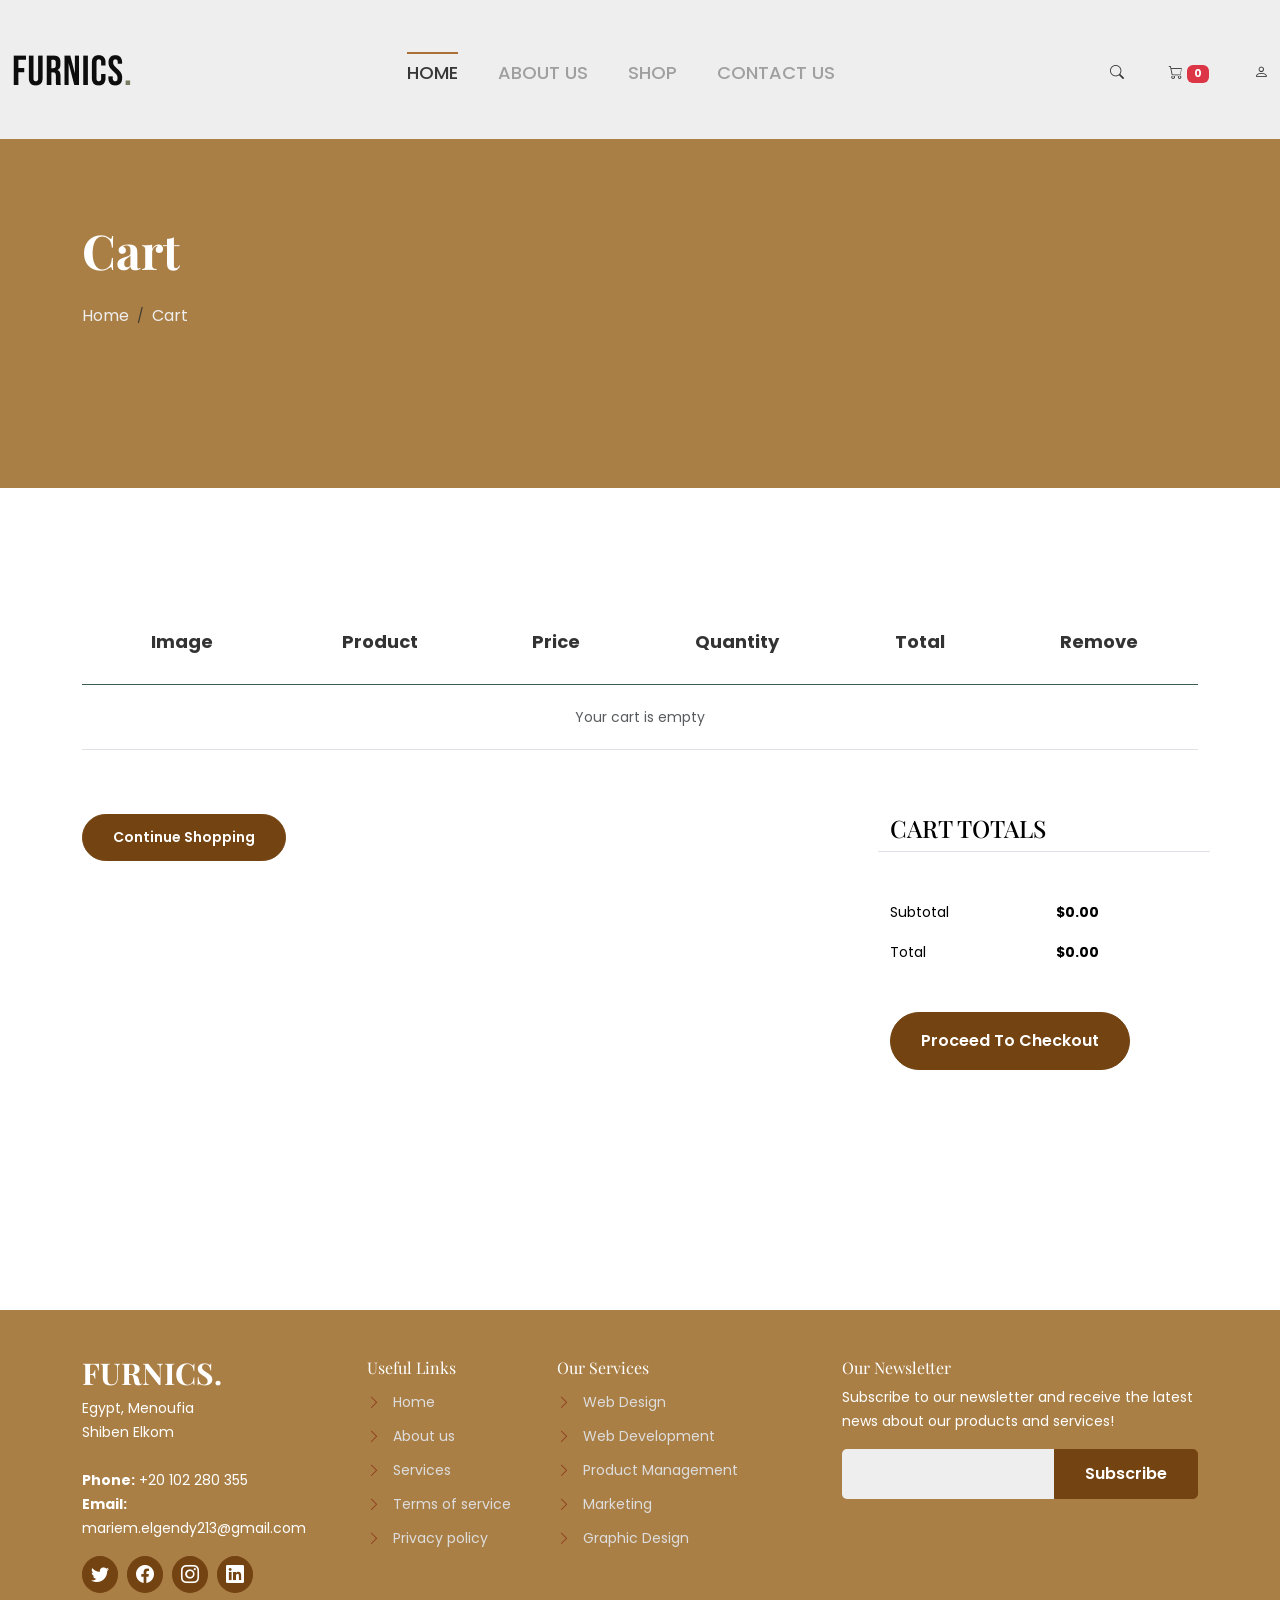
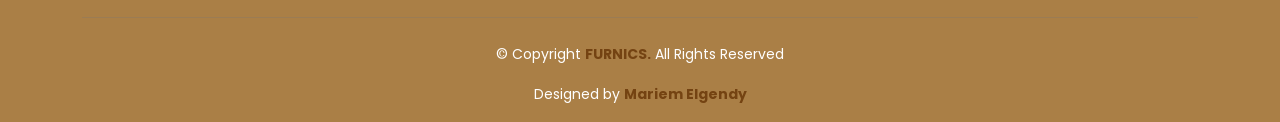
<file: cart.html>
<!DOCTYPE html>
<html lang="en">

<head>
    <meta charset="UTF-8">
    <meta name="viewport" content="width=device-width, initial-scale=1.0">
    <link rel="shortcut icon" href="images/icon.png" type="image/x-icon">
    <title>Furniture Shop | Cart</title>
    <!-- Bootstrap -->
    <link href="https://cdn.jsdelivr.net/npm/bootstrap@5.3.7/dist/css/bootstrap.min.css" rel="stylesheet"
        integrity="sha384-LN+7fdVzj6u52u30Kp6M/trliBMCMKTyK833zpbD+pXdCLuTusPj697FH4R/5mcr" crossorigin="anonymous" />
    <link rel="stylesheet" href="https://cdn.jsdelivr.net/npm/bootstrap-icons@1.13.1/font/bootstrap-icons.min.css" />

    <!-- CSS files -->
    <link rel="stylesheet" href="CSS/style.css">
    <link rel="stylesheet" href="CSS/cart.css">
</head>

<body>
    <!-- Navbar -->
    <nav>
        <!--offcanvas menu area start-->
        <div class="body_overlay"></div>
        <div class="offcanvas_menu">
            <div class="container">
                <div class="row">
                    <div class="col-12">
                        <div class="offcanvas_menu_wrapper">
                            <div class="canvas_close">
                                <a><i class="bi bi-x-circle"></i></a>
                            </div>
                            <div id="menu" class="text-left ">
                                <ul class="offcanvas_main_menu">
                                    <li class="menu-item-has-children active">
                                        <a href="index.html">Home</a>
                                    </li>
                                    <li class="menu-item-has-children">
                                        <a href="index.html">About Us</a>
                                    </li>
                                    <li class="menu-item-has-children">
                                        <a href="shop.html">Shop</a>
                                    </li>
                                    <li class="menu-item-has-children"><a href="contact.html">Contact Us</a></li>
                                    <li class="menu-item-has-children"><a href="login_rigster.html">Logout</a></li>
                                </ul>
                            </div>
                        </div>
                    </div>
                </div>
            </div>
        </div>

        <!--header area start-->
        <header class="header_section mb-30">
            <div class="container">
                <div class="row">
                    <div class="col-12">
                        <div class="main_header d-flex justify-content-between align-items-center">
                            <div class="header_logo">
                                <a class="sticky_none" href="#"><img src="images/main-logo.png" alt=""></a>
                            </div>
                            <div class="main_menu d-none d-lg-block">
                                <nav>
                                    <ul class="d-flex">
                                        <li><a class="active" href="index.html">Home</a>
                                        </li>
                                        <li><a href="index.html">About Us</a>
                                        </li>
                                        <li><a href="shop.html">Shop </a>
                                        </li>
                                        <li><a href="contact.html">Contact Us</a></li>
                                    </ul>
                                </nav>
                            </div>
                            <div class="header__ridebar d-flex align-items-center">
                                <div class="header_account">
                                    <ul class="d-flex">
                                        <li class="header_search_btn" data-bs-toggle="modal"
                                            data-bs-target="#searchModal">
                                            <a href="#">
                                                <i class="bi bi-search"></i>
                                            </a>
                                        </li>
                                        <li class="shopping_cart" id="cartIcon">
                                            <a href="#">
                                                <i class="bi bi-cart"></i>
                                                <span id="cart-count" class="badge bg-danger">0</span>
                                            </a>
                                        </li>
                                        <li class="account_link_menu" id="navUserIcon">
                                            <a href="#" id="userToggle">
                                                <i class="bi bi-person" id="defaultIcon"></i>
                                            </a>
                                            <ul class="dropdown_account_link">
                                                <li><a href="login_rigster.html" id="logoutBtn">Logout</a></li>
                                            </ul>
                                        </li>
                                    </ul>
                                </div>
                                <div class="canvas_open">
                                    <a><i class="bi bi-list"></i></a>
                                </div>
                            </div>
                        </div>
                    </div>
                </div>
            </div>
        </header>

        <!-- Search Modal -->
        <div class="modal fade" id="searchModal">
            <div class="modal-dialog modal-dialog-centered">
                <div class="modal-content page_search_box">
                    <div class="search_close" data-bs-dismiss="modal">
                        <i class="bi bi-x"></i>
                    </div>
                    <div class="modal-header">
                        <h1 class="modal-title fs-5">Searching</h1>
                    </div>
                    <div class="modal-body">
                        <form class="border-bottom" action="#">
                            <input class="border-0" placeholder="Search products..." type="text">
                            <button type="submit">
                                <i class="bi bi-search"></i>
                            </button>
                        </form>

                    </div>
                </div>
            </div>
        </div>
    </nav>

    <!-- Hero -->
    <div class="hero">
        <div class="container">
            <div class="row justify-content-between">
                <div class="col-lg-5">
                    <div class="intro-excerpt">
                        <h1>Cart</h1>
                        <nav aria-label="breadcrumb">
                            <ol class="breadcrumb">
                                <li class="breadcrumb-item"><a href="index.html">
                                        <span>Home</span>
                                    </a></li>
                                <li class="breadcrumb-item active" aria-current="page">
                                    <span>Cart</span>
                                </li>
                            </ol>
                        </nav>
                    </div>
                </div>
            </div>
        </div>
    </div>

    <!-- Items Of Products -->
    <div class="itemProducts">
        <div class="container">
            <div class="row mb-5">
                <form class="col-md-12" method="post">
                    <div class="blockTable">
                        <table class="table">
                            <thead>
                                <tr>
                                    <th class="product-image">Image</th>
                                    <th class="product-name">Product</th>
                                    <th class="product-price">Price</th>
                                    <th class="product-quantity">Quantity</th>
                                    <th class="product-total">Total</th>
                                    <th class="product-remove">Remove</th>
                                </tr>
                            </thead>
                            <tbody id="cartItems">
                            </tbody>
                        </table>
                    </div>
                </form>
            </div>

            <div class="row">
                <div class="col-md-6">
                    <div class="row mb-5">
                        <div class="col-md-6">
                            <a href="shop.html">
                                <button class="btn btn-sm btn-block">Continue Shopping</button>
                            </a>
                        </div>
                    </div>
                </div>
                <div class="col-md-6 pl-5">
                    <div class="row justify-content-end">
                        <div class="col-md-7">
                            <div class="row">
                                <div class="col-md-12 text-right border-bottom mb-5">
                                    <h3 class="text-black h4 text-uppercase">Cart Totals</h3>
                                </div>
                            </div>
                            <div class="row mb-3">
                                <div class="col-md-6">
                                    <span class="text-black">Subtotal</span>
                                </div>
                                <div class="col-md-6 text-right">
                                    <strong class="text-black cart-subtotal">$0.00</strong>
                                </div>
                            </div>
                            <div class="row mb-5">
                                <div class="col-md-6">
                                    <span class="text-black">Total</span>
                                </div>
                                <div class="col-md-6 text-right">
                                    <strong class="text-black cart-total">$0.00</strong>
                                </div>
                            </div>

                            <div class="row">
                                <div class="col-md-12">
                                    <button class="btn py-3 btn-block" onclick="window.location='checkout.html'">
                                        Proceed To Checkout
                                    </button>
                                </div>
                            </div>
                        </div>
                    </div>
                </div>
            </div>
        </div>
    </div>

    <!-- Footer -->
    <footer id="footer" class="pt-5">
        <div class="container">
            <div class="row gy-4">
                <div class="col-lg-3 col-md-6">
                    <h3 class="fw-bold">FURNICS.</h3>
                    <p>
                        Egypt, Menoufia <br>
                        Shiben Elkom<br><br>
                        <strong>Phone:</strong> +20 102 280 355<br>
                        <strong>Email:</strong> mariem.elgendy213@gmail.com<br>
                    </p>
                    <div class="social-links mt-3">
                        <a href="#"><i class="bi bi-twitter"></i></a>
                        <a href="#"><i class="bi bi-facebook"></i></a>
                        <a href="#"><i class="bi bi-instagram"></i></a>
                        <a href="#"><i class="bi bi-linkedin"></i></a>
                    </div>
                </div>

                <div class="col-lg-2 col-md-6 footer-links">
                    <h4>Useful Links</h4>
                    <ul class="list-unstyled">
                        <li><i class="bi bi-chevron-right"></i> <a href="#">Home</a></li>
                        <li><i class="bi bi-chevron-right"></i> <a href="#">About us</a></li>
                        <li><i class="bi bi-chevron-right"></i> <a href="#">Services</a></li>
                        <li><i class="bi bi-chevron-right"></i> <a href="#">Terms of service</a></li>
                        <li><i class="bi bi-chevron-right"></i> <a href="#">Privacy policy</a></li>
                    </ul>
                </div>

                <div class="col-lg-3 col-md-6 footer-links">
                    <h4>Our Services</h4>
                    <ul class="list-unstyled">
                        <li><i class="bi bi-chevron-right"></i> <a href="#">Web Design</a></li>
                        <li><i class="bi bi-chevron-right"></i> <a href="#">Web Development</a></li>
                        <li><i class="bi bi-chevron-right"></i> <a href="#">Product Management</a></li>
                        <li><i class="bi bi-chevron-right"></i> <a href="#">Marketing</a></li>
                        <li><i class="bi bi-chevron-right"></i> <a href="#">Graphic Design</a></li>
                    </ul>
                </div>

                <div class="col-lg-4 col-md-6 footer-newsletter">
                    <h4>Our Newsletter</h4>
                    <p>Subscribe to our newsletter and receive the latest news about our products and services!</p>
                    <form class="d-flex">
                        <input type="email" class="form-control">
                        <button type="submit" class="btn btn-danger">Subscribe</button>
                    </form>
                </div>

            </div>

            <hr class="border-secondary my-4">

            <div class="copy text-center pb-3">
                <p>© Copyright <strong>FURNICS.</strong> All Rights Reserved</p>
                <p>Designed by <strong>Mariem Elgendy</strong></p>
            </div>
        </div>
    </footer>

    <!-- scroll top -->
    <button id="scrollTopBtn" class="scrollTopBtn"><i class="bi bi-arrow-up"></i></button>

    <!-- Links -->
    <script src="https://cdn.jsdelivr.net/npm/bootstrap@5.3.7/dist/js/bootstrap.bundle.min.js"
        integrity="sha384-ndDqU0Gzau9qJ1lfW4pNLlhNTkCfHzAVBReH9diLvGRem5+R9g2FzA8ZGN954O5Q"
        crossorigin="anonymous"></script>

    <script src="JS/cart.js"></script>
    <script src="JS/main.js"></script>
</body>

</html>
</file>
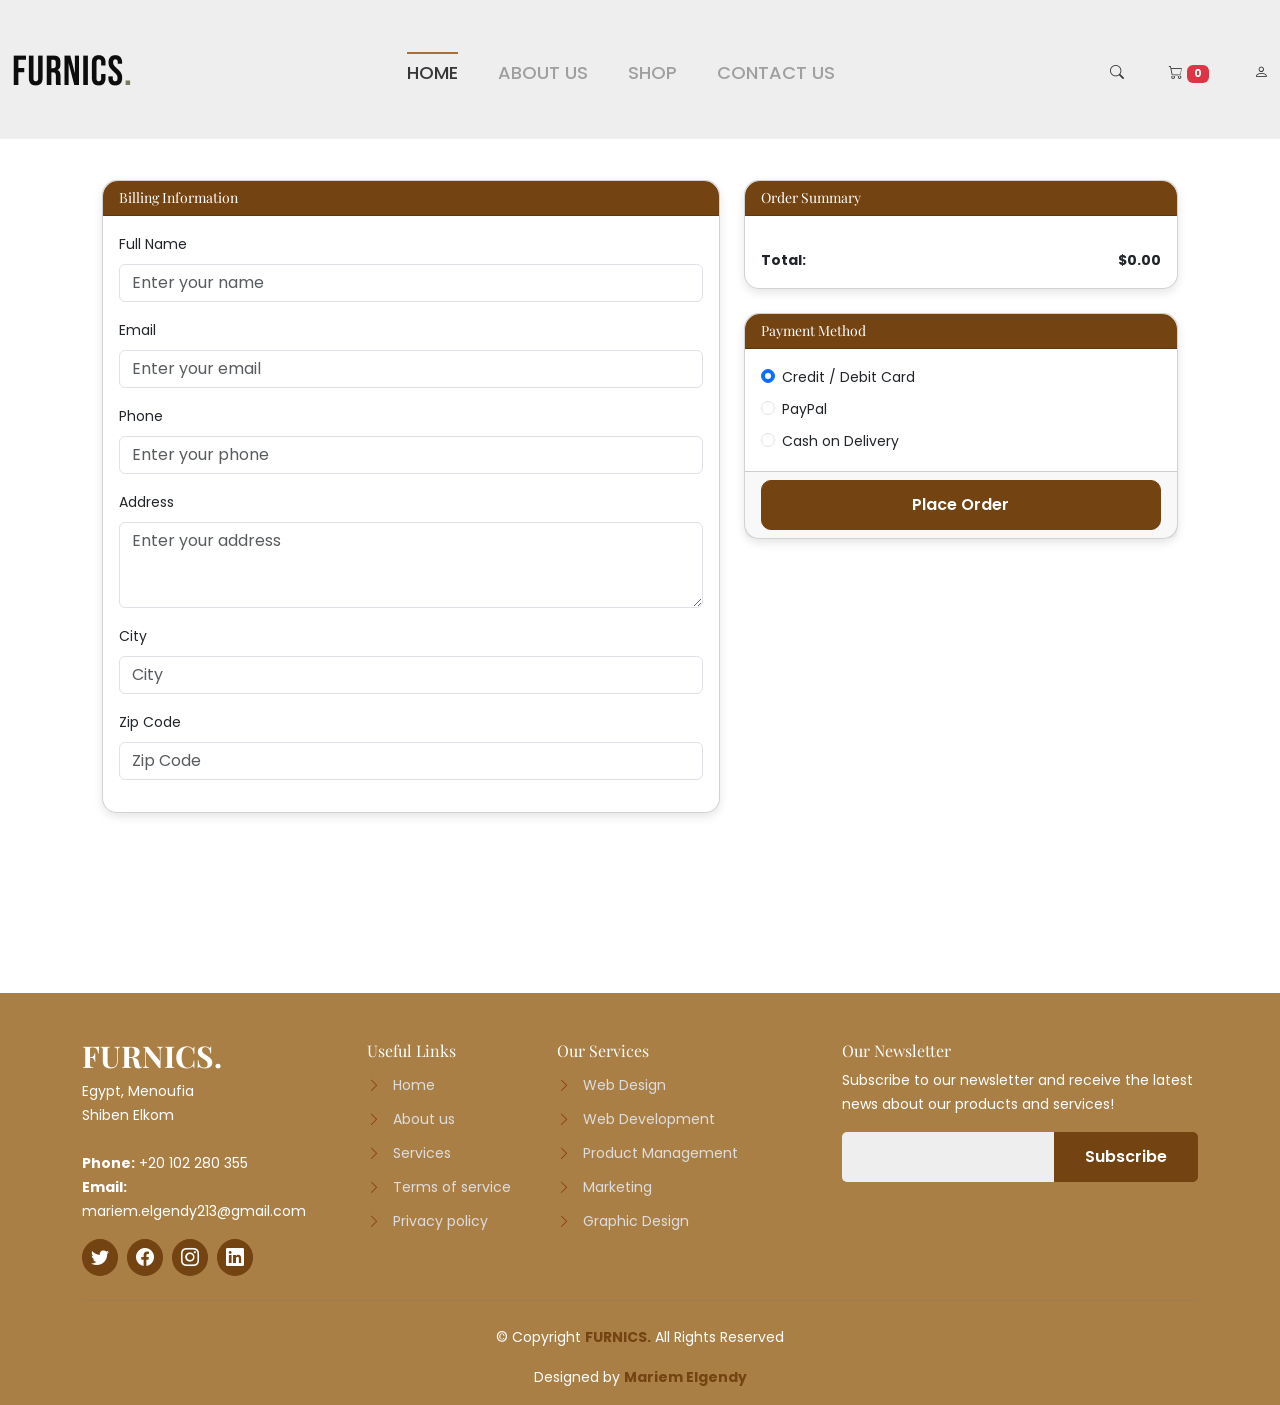
<file: checkout.html>
<!DOCTYPE html>
<html lang="en">

<head>
    <meta charset="UTF-8">
    <meta name="viewport" content="width=device-width, initial-scale=1.0">
    <link rel="shortcut icon" href="images/icon.png" type="image/x-icon">
    <title>Furniture Shop | Checkout</title>

    <!-- Bootstrap -->
    <link href="https://cdn.jsdelivr.net/npm/bootstrap@5.3.7/dist/css/bootstrap.min.css" rel="stylesheet"
        integrity="sha384-LN+7fdVzj6u52u30Kp6M/trliBMCMKTyK833zpbD+pXdCLuTusPj697FH4R/5mcr" crossorigin="anonymous" />
    <link rel="stylesheet" href="https://cdn.jsdelivr.net/npm/bootstrap-icons@1.13.1/font/bootstrap-icons.min.css" />

    <!-- CSS files -->
    <link rel="stylesheet" href="CSS/style.css">
    <link rel="stylesheet" href="CSS/cart.css">

</head>

<body>

    <!-- Navbar -->
    <nav>
        <!--offcanvas menu area start-->
        <div class="body_overlay"></div>
        <div class="offcanvas_menu">
            <div class="container">
                <div class="row">
                    <div class="col-12">
                        <div class="offcanvas_menu_wrapper">
                            <div class="canvas_close">
                                <a><i class="bi bi-x-circle"></i></a>
                            </div>
                            <div id="menu" class="text-left ">
                                <ul class="offcanvas_main_menu">
                                    <li class="menu-item-has-children active">
                                        <a href="index.html">Home</a>
                                    </li>
                                    <li class="menu-item-has-children">
                                        <a href="index.html">About Us</a>
                                    </li>
                                    <li class="menu-item-has-children">
                                        <a href="shop.html">Shop</a>
                                    </li>
                                    <li class="menu-item-has-children"><a href="contact.html">Contact Us</a></li>
                                    <li class="menu-item-has-children"><a href="login_rigster.html">Logout</a></li>
                                </ul>
                            </div>
                        </div>
                    </div>
                </div>
            </div>
        </div>

        <!--header area start-->
        <header class="header_section mb-30">
            <div class="container">
                <div class="row">
                    <div class="col-12">
                        <div class="main_header d-flex justify-content-between align-items-center">
                            <div class="header_logo">
                                <a class="sticky_none" href="#"><img src="images/main-logo.png" alt=""></a>
                            </div>
                            <div class="main_menu d-none d-lg-block">
                                <nav>
                                    <ul class="d-flex">
                                        <li><a class="active" href="index.html">Home</a>
                                        </li>
                                        <li><a href="index.html">About Us</a>
                                        </li>
                                        <li><a href="shop.html">Shop </a>
                                        </li>
                                        <li><a href="contact.html">Contact Us</a></li>
                                    </ul>
                                </nav>
                            </div>
                            <div class="header__ridebar d-flex align-items-center">
                                <div class="header_account">
                                    <ul class="d-flex">
                                        <li class="header_search_btn" data-bs-toggle="modal"
                                            data-bs-target="#searchModal">
                                            <a href="#">
                                                <i class="bi bi-search"></i>
                                            </a>
                                        </li>
                                        <li class="shopping_cart" id="cartIcon">
                                            <a href="#">
                                                <i class="bi bi-cart"></i>
                                                <span id="cart-count" class="badge bg-danger">0</span>
                                            </a>
                                        </li>
                                        <li class="account_link_menu" id="navUserIcon">
                                            <a href="#" id="userToggle">
                                                <i class="bi bi-person" id="defaultIcon"></i>
                                            </a>
                                            <ul class="dropdown_account_link">
                                                <li><a href="login_rigster.html" id="logoutBtn">Logout</a></li>
                                            </ul>
                                        </li>
                                    </ul>
                                </div>
                                <div class="canvas_open">
                                    <a><i class="bi bi-list"></i></a>
                                </div>
                            </div>
                        </div>
                    </div>
                </div>
            </div>
        </header>

        <!-- Search Modal -->
        <div class="modal fade" id="searchModal">
            <div class="modal-dialog modal-dialog-centered">
                <div class="modal-content page_search_box">
                    <div class="search_close" data-bs-dismiss="modal">
                        <i class="bi bi-x"></i>
                    </div>
                    <div class="modal-header">
                        <h1 class="modal-title fs-5">Searching</h1>
                    </div>
                    <div class="modal-body">
                        <form class="border-bottom" action="#">
                            <input class="border-0" placeholder="Search products..." type="text">
                            <button type="submit">
                                <i class="bi bi-search"></i>
                            </button>
                        </form>

                    </div>
                </div>
            </div>
        </div>
    </nav>

    <!-- Content -->
    <div class="container checkout-container">
        <div class="row g-4">

            <!-- Billing Information -->
            <div class="col-lg-7">
                <div class="card">
                    <div class="card-header">
                        <h5 class="mb-0">Billing Information</h5>
                    </div>
                    <div class="card-body">
                        <form id="checkoutForm">
                            <div class="mb-3">
                                <label class="form-label">Full Name</label>
                                <input type="text" class="form-control" placeholder="Enter your name" required>
                            </div>
                            <div class="mb-3">
                                <label class="form-label">Email</label>
                                <input type="email" class="form-control" placeholder="Enter your email" required>
                            </div>
                            <div class="mb-3">
                                <label class="form-label">Phone</label>
                                <input type="tel" class="form-control" placeholder="Enter your phone" required>
                            </div>
                            <div class="mb-3">
                                <label class="form-label">Address</label>
                                <textarea class="form-control" rows="3" placeholder="Enter your address"
                                    required></textarea>
                            </div>
                            <div class="mb-3">
                                <label class="form-label">City</label>
                                <input type="text" class="form-control" placeholder="City" required>
                            </div>
                            <div class="mb-3">
                                <label class="form-label">Zip Code</label>
                                <input type="text" class="form-control" placeholder="Zip Code" required>
                            </div>
                        </form>
                    </div>
                </div>
            </div>

            <!-- Order Summary -->
            <div class="col-lg-5">
                <div class="card mb-4">
                    <div class="card-header">
                        <h5 class="mb-0">Order Summary</h5>
                    </div>
                    <div class="card-body">
                        <ul class="list-group mb-3" id="orderSummary">
                        </ul>
                        <div class="d-flex justify-content-between">
                            <strong>Total:</strong>
                            <strong id="orderTotal">$0.00</strong>
                        </div>
                    </div>
                </div>

                <!-- Payment Method -->
                <div class="card">
                    <div class="card-header">
                        <h5 class="mb-0">Payment Method</h5>
                    </div>
                    <div class="card-body">
                        <div class="form-check mb-2">
                            <input class="form-check-input" type="radio" name="paymentMethod" id="creditCard" checked>
                            <label class="form-check-label" for="creditCard">
                                Credit / Debit Card
                            </label>
                        </div>
                        <div class="form-check mb-2">
                            <input class="form-check-input" type="radio" name="paymentMethod" id="paypal">
                            <label class="form-check-label" for="paypal">
                                PayPal
                            </label>
                        </div>
                        <div class="form-check">
                            <input class="form-check-input" type="radio" name="paymentMethod" id="cod">
                            <label class="form-check-label" for="cod">
                                Cash on Delivery
                            </label>
                        </div>
                    </div>
                    <div class="card-footer text-center">
                        <button id="placeOrderBtn" type="submit" class="btn btn-place-order w-100">Place Order</button>
                    </div>
                </div>
            </div>
        </div>
    </div>

    <!-- Footer -->
    <footer id="footer" class="pt-5">
        <div class="container">
            <div class="row gy-4">
                <div class="col-lg-3 col-md-6">
                    <h3 class="fw-bold">FURNICS.</h3>
                    <p>
                        Egypt, Menoufia <br>
                        Shiben Elkom<br><br>
                        <strong>Phone:</strong> +20 102 280 355<br>
                        <strong>Email:</strong> mariem.elgendy213@gmail.com<br>
                    </p>
                    <div class="social-links mt-3">
                        <a href="#"><i class="bi bi-twitter"></i></a>
                        <a href="#"><i class="bi bi-facebook"></i></a>
                        <a href="#"><i class="bi bi-instagram"></i></a>
                        <a href="#"><i class="bi bi-linkedin"></i></a>
                    </div>
                </div>

                <div class="col-lg-2 col-md-6 footer-links">
                    <h4>Useful Links</h4>
                    <ul class="list-unstyled">
                        <li><i class="bi bi-chevron-right"></i> <a href="#">Home</a></li>
                        <li><i class="bi bi-chevron-right"></i> <a href="#">About us</a></li>
                        <li><i class="bi bi-chevron-right"></i> <a href="#">Services</a></li>
                        <li><i class="bi bi-chevron-right"></i> <a href="#">Terms of service</a></li>
                        <li><i class="bi bi-chevron-right"></i> <a href="#">Privacy policy</a></li>
                    </ul>
                </div>

                <div class="col-lg-3 col-md-6 footer-links">
                    <h4>Our Services</h4>
                    <ul class="list-unstyled">
                        <li><i class="bi bi-chevron-right"></i> <a href="#">Web Design</a></li>
                        <li><i class="bi bi-chevron-right"></i> <a href="#">Web Development</a></li>
                        <li><i class="bi bi-chevron-right"></i> <a href="#">Product Management</a></li>
                        <li><i class="bi bi-chevron-right"></i> <a href="#">Marketing</a></li>
                        <li><i class="bi bi-chevron-right"></i> <a href="#">Graphic Design</a></li>
                    </ul>
                </div>

                <div class="col-lg-4 col-md-6 footer-newsletter">
                    <h4>Our Newsletter</h4>
                    <p>Subscribe to our newsletter and receive the latest news about our products and services!</p>
                    <form class="d-flex">
                        <input type="email" class="form-control">
                        <button type="submit" class="btn btn-danger">Subscribe</button>
                    </form>
                </div>

            </div>

            <hr class="border-secondary my-4">

            <div class="copy text-center pb-3">
                <p>© Copyright <strong>FURNICS.</strong> All Rights Reserved</p>
                <p>Designed by <strong>Mariem Elgendy</strong></p>
            </div>
        </div>
    </footer>

    <!-- scroll top -->
    <button id="scrollTopBtn" class="scrollTopBtn"><i class="bi bi-arrow-up"></i></button>

    <!-- Links -->
    <script src="https://cdn.jsdelivr.net/npm/bootstrap@5.3.7/dist/js/bootstrap.bundle.min.js"
        integrity="sha384-ndDqU0Gzau9qJ1lfW4pNLlhNTkCfHzAVBReH9diLvGRem5+R9g2FzA8ZGN954O5Q"
        crossorigin="anonymous"></script>

    <script src="JS/main.js"></script>
    <script src="JS/cart.js"></script>

</body>

</html>
</file>
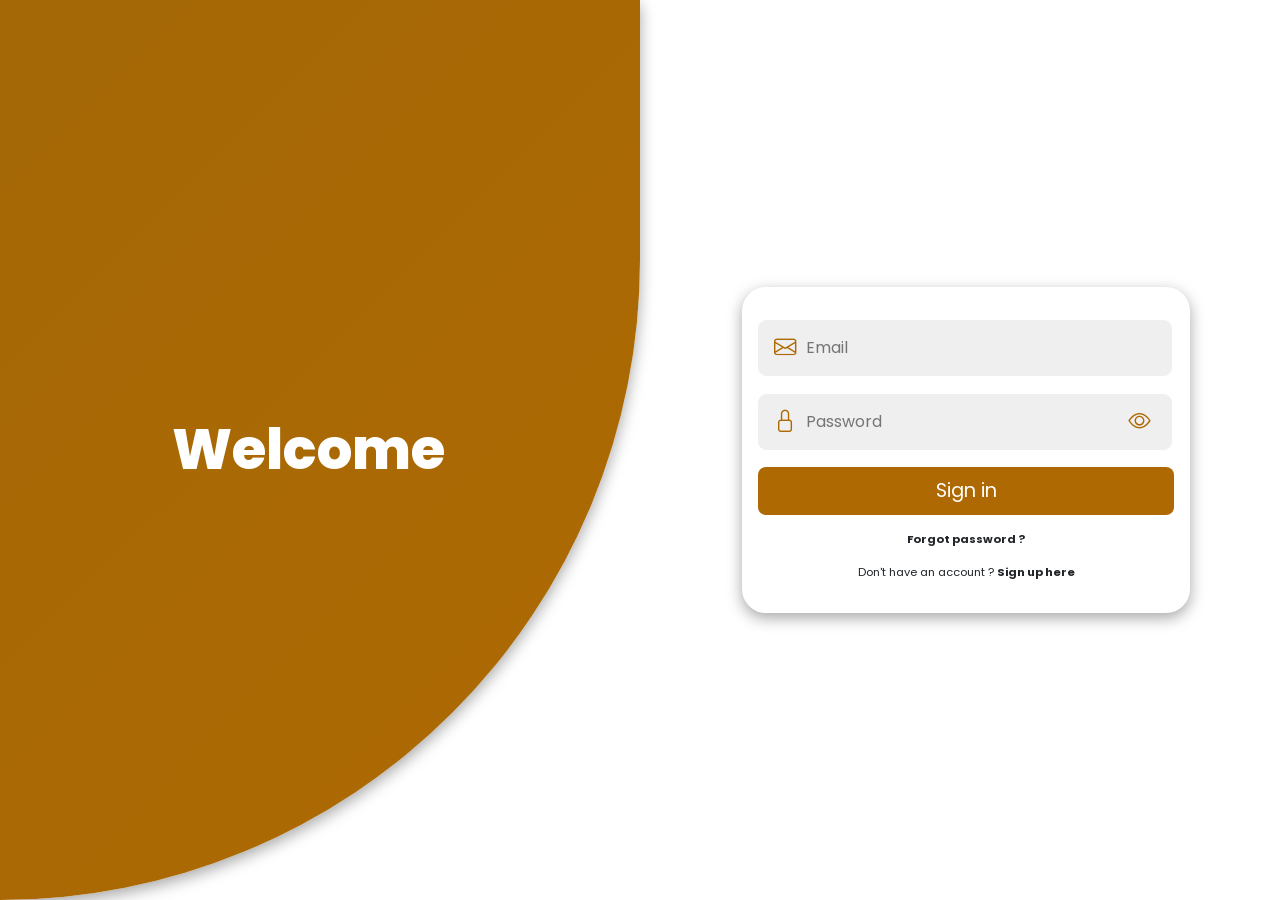
<file: login_rigster.html>
<!DOCTYPE html>
<html lang="en">

<head>
    <meta charset="UTF-8">
    <meta name="viewport" content="width=device-width, initial-scale=1.0">
    <link rel="shortcut icon" href="images/icon.png" type="image/x-icon">
    <title>Furniture Shop | Login & Register</title>

    <!-- Bootstrap -->
    <link href="https://cdn.jsdelivr.net/npm/bootstrap@5.3.7/dist/css/bootstrap.min.css" rel="stylesheet"
        integrity="sha384-LN+7fdVzj6u52u30Kp6M/trliBMCMKTyK833zpbD+pXdCLuTusPj697FH4R/5mcr" crossorigin="anonymous" />
    <link rel="stylesheet" href="https://cdn.jsdelivr.net/npm/bootstrap-icons@1.13.1/font/bootstrap-icons.min.css" />

    <!-- CSS files -->
    <link rel="stylesheet" href="CSS/login_rigster.css">
</head>

<body>

    <section class="log">
        <div class="container-fluid">
            <div id="contain" class="contain">
                <div class="row">

                    <!-- Sign-Up -->
                    <div class="col-12 col-md-6 d-flex align-items-center justify-content-center text-center">
                        <div class="form-wrapper d-flex align-items-center justify-content-center text-center">
                            <div class="form sign-up">
                                <div class="input-group">
                                    <i class="bi bi-person"></i>
                                    <input type="text" class="signup-username" placeholder="Username">
                                    <small class="error-message text-danger"></small>
                                </div>
                                <div class="input-group">
                                    <i class="bi bi-envelope"></i>
                                    <input type="email" class="signup-email" placeholder="Email">
                                    <small class="error-message text-danger"></small>
                                </div>
                                <div class="input-group pass">
                                    <i class="bi bi-lock"></i>
                                    <input type="password" class="signup-password" id="signup-password"
                                        placeholder="Password">
                                    <span class="toggle-password" id="toggleSignUpPassword">
                                        <i class="bi bi-eye" id="eyeIconSignUp"></i>
                                    </span>
                                    <small class="error-message text-danger"></small>
                                </div>
                                <div class="input-group conPass">
                                    <i class="bi bi-lock"></i>
                                    <input type="password" class="signup-confirm" id="signup-confirm"
                                        placeholder="Confirm password">
                                    <span class="toggle-password" id="toggleSignUpConfirmPassword">
                                        <i class="bi bi-eye" id="eyeIconConfirm"></i>
                                    </span>
                                    <small class="error-message text-danger"></small>
                                </div>
                                <div class="input-group">
                                    <i class="bi bi-telephone"></i>
                                    <input type="tel" class="signup-phone" placeholder="Phone Number">
                                    <small class="error-message text-danger"></small>
                                </div>
                                <div class="input-group">
                                    <i class="bi bi-image"></i>
                                    <input type="file" class="signup-image" id="userImage" accept="image/*">
                                    <small class="error-message text-danger"></small>
                                </div>
                                <a href="#">
                                    <button>Sign up</button>
                                </a>
                                <p>
                                    Already have an account ?
                                    <span onclick="toggle()">
                                        Sign in here
                                    </span>
                                </p>
                            </div>
                        </div>
                    </div>

                    <!-- Sign-In -->
                    <div class="col-12 col-md-6 d-flex align-items-center justify-content-center text-center">
                        <div class="form-wrapper d-flex align-items-center justify-content-center text-center">
                            <div class="form sign-in">
                                <div class="input-group">
                                    <i class="bi bi-envelope signin-mailicon"></i>
                                    <input type="email" class="signin-email" placeholder="Email">
                                    <small class="error-message text-danger"></small>
                                </div>
                                <div class="input-group">
                                    <i class="bi bi-lock signin-passicon"></i>
                                    <input type="password" class="signin-password" id="signin-password"
                                        placeholder="Password">
                                    <span class="toggle-password" id="toggleSignInPassword">
                                        <i class="bi bi-eye" id="eyeIconSignIn"></i>
                                    </span>
                                    <small class="error-message text-danger"></small>
                                </div>
                                <a href="#">
                                    <button> Sign in </button>
                                </a>
                                <p class="forget">Forgot password ?</p>
                                <p>
                                    Don't have an account ?
                                    <span onclick="toggle()">
                                        Sign up here
                                    </span>
                                </p>
                            </div>
                        </div>
                    </div>
                </div>
                <div class="row content-row">
                    <div class="col-6 d-flex align-items-center justify-content-center text-center">
                        <div class="text sign-in">
                            <h2>Welcome</h2>
                        </div>
                    </div>
                    <div class="col-6 d-flex align-items-center justify-content-center text-center">
                        <div class="text sign-up">
                            <h2>Join with us</h2>
                        </div>
                    </div>
                </div>
            </div>
        </div>
    </section>

    <!-- Links -->
    <script src="https://cdn.jsdelivr.net/npm/bootstrap@5.3.7/dist/js/bootstrap.bundle.min.js"
        integrity="sha384-ndDqU0Gzau9qJ1lfW4pNLlhNTkCfHzAVBReH9diLvGRem5+R9g2FzA8ZGN954O5Q"
        crossorigin="anonymous"></script>

    <script src="JS/login_rigster.js"></script>
</body>

</html>
</file>
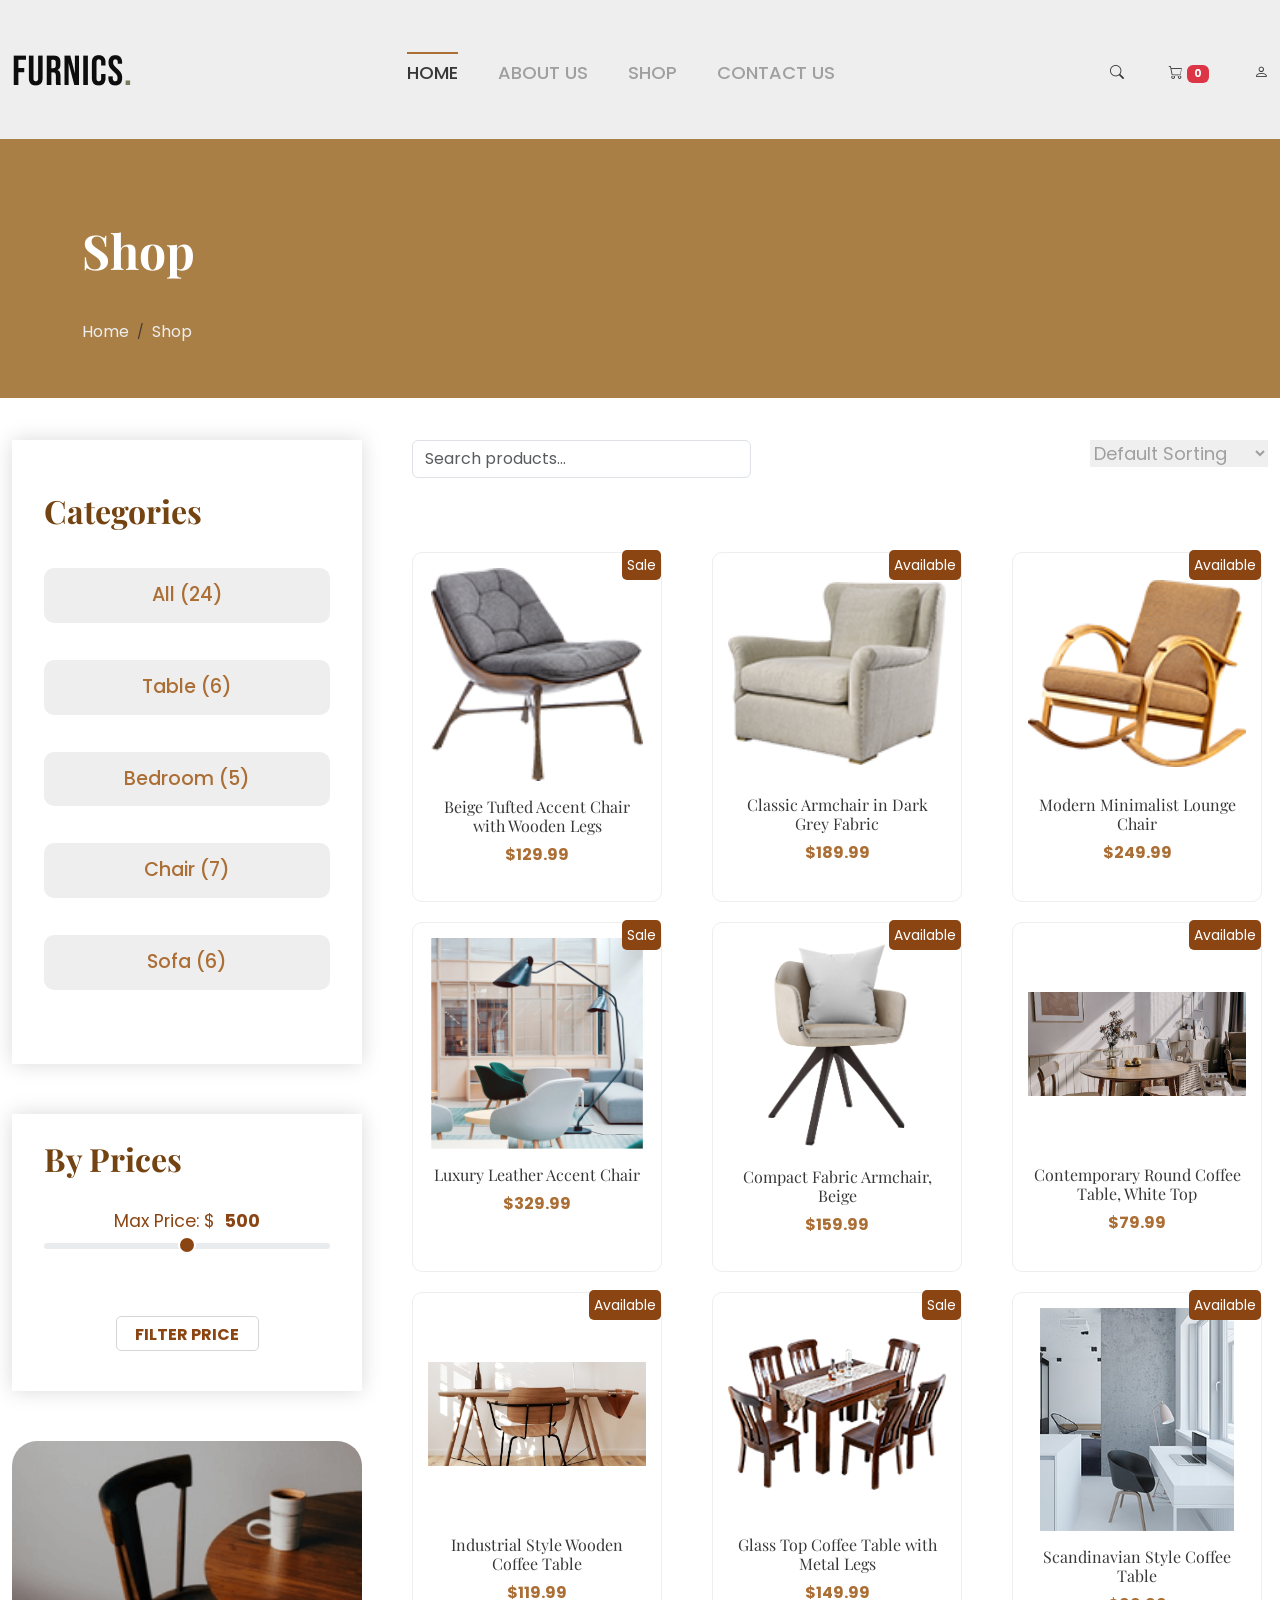
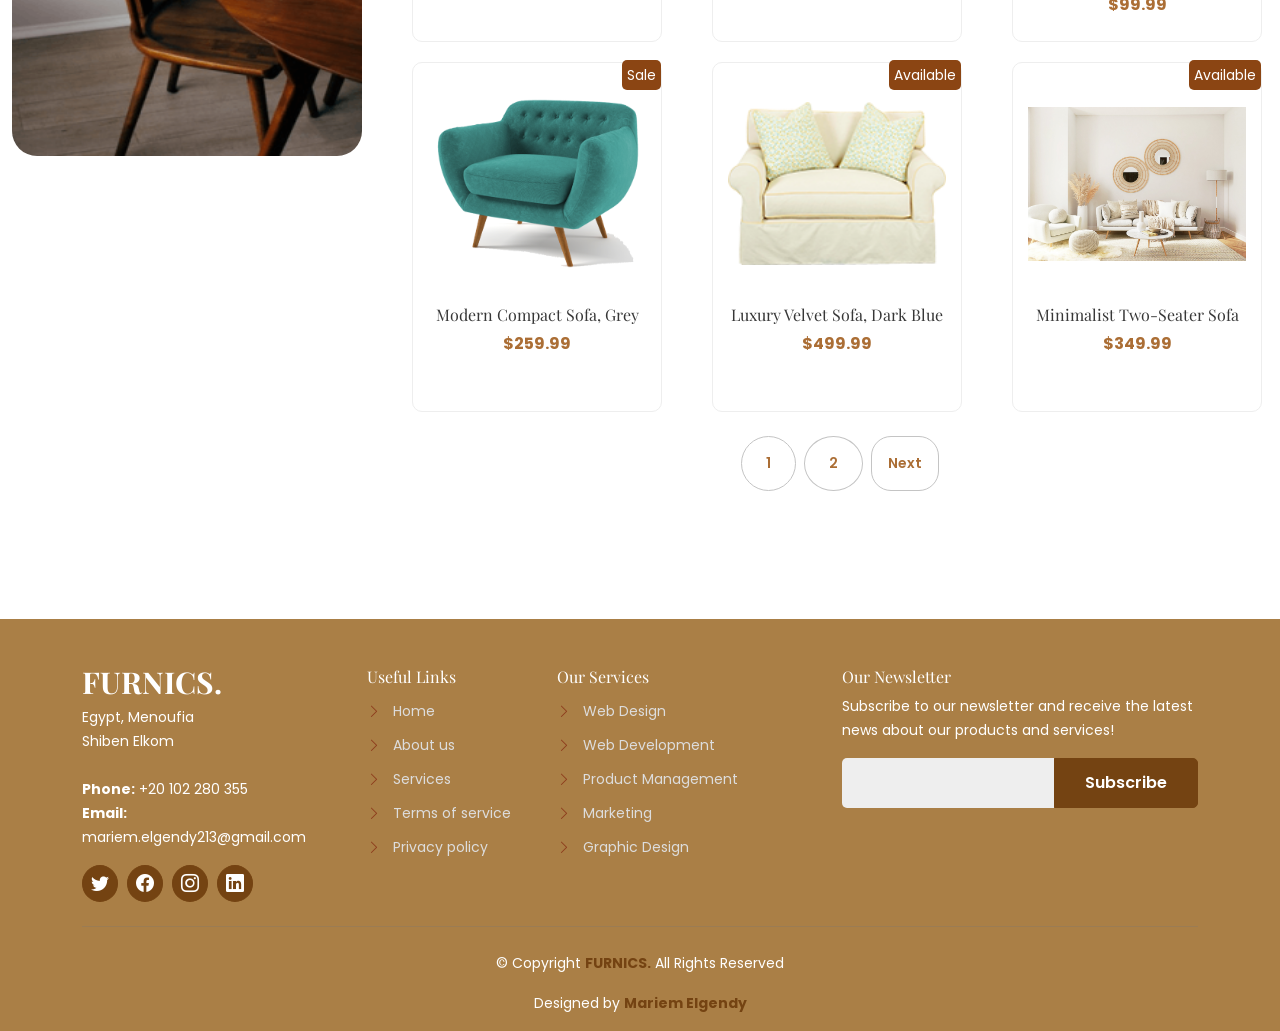
<file: shop.html>
<!DOCTYPE html>
<html lang="en">

<head>
    <meta charset="UTF-8">
    <meta name="viewport" content="width=device-width, initial-scale=1.0">
    <link rel="shortcut icon" href="images/icon.png" type="image/x-icon">
    <title>Furniture Shop</title>

    <!-- Bootstrap -->
    <link href="https://cdn.jsdelivr.net/npm/bootstrap@5.3.7/dist/css/bootstrap.min.css" rel="stylesheet"
        integrity="sha384-LN+7fdVzj6u52u30Kp6M/trliBMCMKTyK833zpbD+pXdCLuTusPj697FH4R/5mcr" crossorigin="anonymous" />
    <link rel="stylesheet" href="https://cdn.jsdelivr.net/npm/bootstrap-icons@1.13.1/font/bootstrap-icons.min.css" />

    <!-- CSS files -->
    <link rel="stylesheet" href="CSS/style.css">
    <link rel="stylesheet" href="CSS/shop.css">
</head>

<body>
    <!-- Navbar -->
    <nav>
        <!--offcanvas menu area start-->
        <div class="body_overlay"></div>
        <div class="offcanvas_menu">
            <div class="container">
                <div class="row">
                    <div class="col-12">
                        <div class="offcanvas_menu_wrapper">
                            <div class="canvas_close">
                                <a><i class="bi bi-x-circle"></i></a>
                            </div>
                            <div id="menu" class="text-left ">
                                <ul class="offcanvas_main_menu">
                                    <li class="menu-item-has-children active">
                                        <a href="index.html">Home</a>
                                    </li>
                                    <li class="menu-item-has-children">
                                        <a href="index.html">About Us</a>
                                    </li>
                                    <li class="menu-item-has-children">
                                        <a href="#">Shop</a>
                                    </li>
                                    <li class="menu-item-has-children"><a href="index.html">Contact Us</a></li>
                                    <li class="menu-item-has-children"><a href="login_rigster.html">Logout</a></li>
                                </ul>
                            </div>
                        </div>
                    </div>
                </div>
            </div>
        </div>

        <!--header area start-->
        <header class="header_section mb-30">
            <div class="container">
                <div class="row">
                    <div class="col-12">
                        <div class="main_header d-flex justify-content-between align-items-center">
                            <div class="header_logo">
                                <a class="sticky_none" href="#"><img src="images/main-logo.png" alt=""></a>
                            </div>
                            <div class="main_menu d-none d-lg-block">
                                <nav>
                                    <ul class="d-flex">
                                        <li><a class="active nav-link" href="index.html">Home</a>
                                        </li>
                                        <li><a class="nav-link" href="index.html">About Us</a>
                                        </li>
                                        <li><a class="nav-link" href="#">Shop </a>
                                        </li>
                                        <li><a class="nav-link" href="index.html">Contact Us</a></li>
                                    </ul>
                                </nav>
                            </div>
                            <div class="header__ridebar d-flex align-items-center">
                                <div class="header_account">
                                    <ul class="d-flex">
                                        <li class="header_search_btn" data-bs-toggle="modal"
                                            data-bs-target="#searchModal">
                                            <a href="#">
                                                <i class="bi bi-search"></i>
                                            </a>
                                        </li>
                                        <li class="shopping_cart">
                                            <a href="cart.html">
                                                <i class="bi bi-cart"></i>
                                                <span id="cart-count" class="badge bg-danger">0</span>
                                            </a>
                                        </li>
                                        <li class="account_link_menu" id="navUserIcon">
                                            <a href="#" id="userToggle">
                                                <i class="bi bi-person" id="defaultIcon"></i>
                                            </a>
                                            <ul class="dropdown_account_link">
                                                <li><a href="login_rigster.html" id="logoutBtn">Logout</a></li>
                                            </ul>
                                        </li>
                                    </ul>
                                </div>
                                <div class="canvas_open">
                                    <a><i class="bi bi-list"></i></a>
                                </div>
                            </div>
                        </div>
                    </div>
                </div>
            </div>
        </header>

        <!-- Search Modal -->
        <div class="modal fade" id="searchModal">
            <div class="modal-dialog modal-dialog-centered">
                <div class="modal-content page_search_box">
                    <div class="search_close" data-bs-dismiss="modal">
                        <i class="bi bi-x"></i>
                    </div>
                    <div class="modal-header">
                        <h1 class="modal-title fs-5">Searching</h1>
                    </div>
                    <div class="modal-body">
                        <form class="border-bottom" action="#">
                            <input class="border-0" placeholder="Search products..." type="text">
                            <button type="submit">
                                <i class="bi bi-search"></i>
                            </button>
                        </form>

                    </div>
                </div>
            </div>
        </div>
    </nav>

    <!-- Hero -->
    <div class="hero">
        <div class="container">
            <div class="row justify-content-between">
                <div class="col-lg-5">
                    <div class="intro-excerpt">

                        <nav aria-label="breadcrumb">
                            <ol class="breadcrumb">
                                <li class="breadcrumb-item active" aria-current="page">
                                    <h1>Shop</h1>
                                </li>
                            </ol>
                        </nav>

                        <nav aria-label="breadcrumb">
                            <ol class="breadcrumb">
                                <li class="breadcrumb-item"><a href="index.html">
                                        <span>Home</span>
                                    </a></li>
                                <li class="breadcrumb-item active" aria-current="page">
                                    <span>Shop</span>
                                </li>
                            </ol>
                        </nav>
                    </div>
                </div>
            </div>
        </div>
    </div>

    <!-- shop section -->
    <div class="shop_page_section">
        <div class="container">
            <div class="row">
                <div class="col-12">
                    <div class="shop_page_inner d-flex ">
                        <!-- Sidebar -->
                        <div class="shop_sidebar_widget">
                            <div class="shop_widget_list categories">
                                <div class="shop_widget_title categories_title">
                                    <h3>Categories</h3>
                                </div>
                                <div class="widget_categories">
                                    <ul>
                                        <li>
                                            <a href="#" data-category="all">All (<span data-category="all"
                                                    class="count">0</span>)</a>
                                        </li>
                                        <li>
                                            <a href="#" data-category="table">Table (<span data-category="table"
                                                    class="count">0</span>)</a>
                                        </li>
                                        <li>
                                            <a href="#" data-category="bedroom">Bedroom (<span data-category="bedroom"
                                                    class="count">0</span>)</a>
                                        </li>
                                        <li>
                                            <a href="#" data-category="chair">Chair (<span data-category="chair"
                                                    class="count">0</span>)</a>
                                        </li>
                                        <li>
                                            <a href="#" data-category="sofa">Sofa (<span data-category="sofa"
                                                    class="count">0</span>)</a>
                                        </li>
                                    </ul>
                                </div>
                            </div>
                            <div class="shop_widget_list">
                                <div class="shop_widget_title">
                                    <h3>by prices</h3>
                                </div>
                                <div class="widget_proce_filter">
                                    <form action="#">
                                        <span>Max Price: $<span id="rangeValue">100</span></span>
                                        <input type="range" class="form-range" min="0" max="1000" value="500"
                                            id="customRange4">

                                        <button id="filterBtn">Filter Price</button>
                                    </form>
                                </div>
                            </div>
                            <div class="shop_widget_thumb">
                                <img src="images/All Products/binner.png" alt="">
                            </div>
                        </div>

                        <!-- Right side -->
                        <div class="shop_right_sidaber">
                            <div class="shop_top_bar d-flex justify-content-between">
                                <div class="shop_product_count w-100 mb-4">
                                    <div class=" col-12 col-md-6">
                                        <input type="text" id="searchInput" class="form-control"
                                            placeholder="Search products...">
                                    </div>
                                </div>
                                <div class="shop_top_right d-flex">
                                    <div class="product_sorting">
                                        <select id="sortProducts">
                                            <option value="default" selected>Default Sorting</option>
                                            <option value="low-high">Price: Low to High</option>
                                            <option value="high-low">Price: High to Low</option>
                                        </select>
                                    </div>
                                </div>
                            </div>

                            <!-- All Products -->
                            <div class="shop_gallery">
                                <div class="row" id="productsRow"></div>
                            </div>

                            <div class="loding_bar mt-4">
                                <ul id="pagination" class="d-flex justify-content-center"></ul>
                            </div>
                        </div>
                    </div>
                </div>
            </div>
        </div>
    </div>

    <!-- Footer -->
    <footer id="footer" class="pt-5">
        <div class="container">
            <div class="row gy-4">
                <div class="col-lg-3 col-md-6">
                    <h3 class="fw-bold">FURNICS.</h3>
                    <p>
                        Egypt, Menoufia <br>
                        Shiben Elkom<br><br>
                        <strong>Phone:</strong> +20 102 280 355<br>
                        <strong>Email:</strong> mariem.elgendy213@gmail.com<br>
                    </p>
                    <div class="social-links mt-3">
                        <a href="#"><i class="bi bi-twitter"></i></a>
                        <a href="#"><i class="bi bi-facebook"></i></a>
                        <a href="#"><i class="bi bi-instagram"></i></a>
                        <a href="#"><i class="bi bi-linkedin"></i></a>
                    </div>
                </div>

                <div class="col-lg-2 col-md-6 footer-links">
                    <h4>Useful Links</h4>
                    <ul class="list-unstyled">
                        <li><i class="bi bi-chevron-right"></i> <a href="#">Home</a></li>
                        <li><i class="bi bi-chevron-right"></i> <a href="#">About us</a></li>
                        <li><i class="bi bi-chevron-right"></i> <a href="#">Services</a></li>
                        <li><i class="bi bi-chevron-right"></i> <a href="#">Terms of service</a></li>
                        <li><i class="bi bi-chevron-right"></i> <a href="#">Privacy policy</a></li>
                    </ul>
                </div>

                <div class="col-lg-3 col-md-6 footer-links">
                    <h4>Our Services</h4>
                    <ul class="list-unstyled">
                        <li><i class="bi bi-chevron-right"></i> <a href="#">Web Design</a></li>
                        <li><i class="bi bi-chevron-right"></i> <a href="#">Web Development</a></li>
                        <li><i class="bi bi-chevron-right"></i> <a href="#">Product Management</a></li>
                        <li><i class="bi bi-chevron-right"></i> <a href="#">Marketing</a></li>
                        <li><i class="bi bi-chevron-right"></i> <a href="#">Graphic Design</a></li>
                    </ul>
                </div>

                <div class="col-lg-4 col-md-6 footer-newsletter">
                    <h4>Our Newsletter</h4>
                    <p>Subscribe to our newsletter and receive the latest news about our products and services!</p>
                    <form class="d-flex">
                        <input type="email" class="form-control">
                        <button type="submit" class="btn btn-danger">Subscribe</button>
                    </form>
                </div>

            </div>

            <hr class="border-secondary my-4">

            <div class="copy text-center pb-3">
                <p>© Copyright <strong>FURNICS.</strong> All Rights Reserved</p>
                <p>Designed by <strong>Mariem Elgendy</strong></p>
            </div>
        </div>
    </footer>

    <!-- scroll top -->
    <button id="scrollTopBtn" class="scrollTopBtn"><i class="bi bi-arrow-up"></i></button>

    <!-- Links -->
    <script src="https://cdn.jsdelivr.net/npm/bootstrap@5.3.7/dist/js/bootstrap.bundle.min.js"
        integrity="sha384-ndDqU0Gzau9qJ1lfW4pNLlhNTkCfHzAVBReH9diLvGRem5+R9g2FzA8ZGN954O5Q"
        crossorigin="anonymous"></script>

    <script src="JS/main.js"></script>
    <script src="JS/shop.js"></script>
    <script src="JS/cart.js"></script>
</body>

</html>
</file>
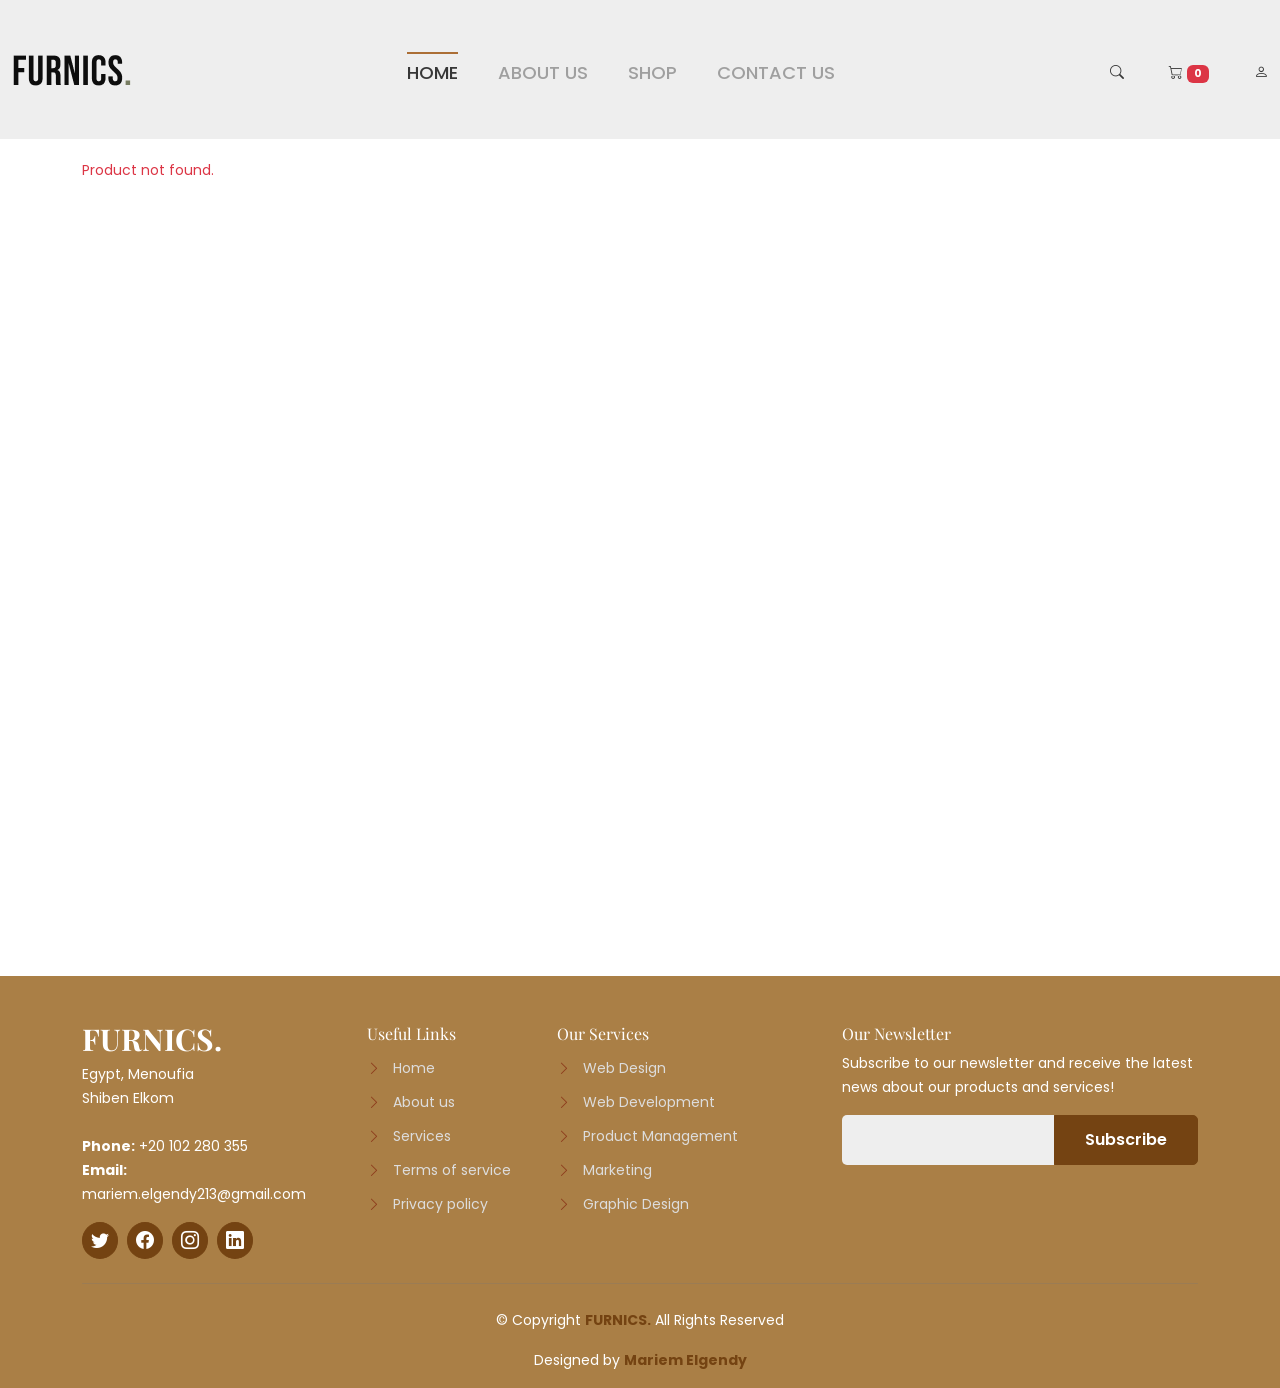
<file: single_product.html>
<!DOCTYPE html>
<html lang="en">

<head>
    <meta charset="UTF-8">
    <meta name="viewport" content="width=device-width, initial-scale=1.0">
    <link rel="shortcut icon" href="images/icon.png" type="image/x-icon">
    <title>Furniture Shop | Single Product</title>

    <!-- Bootstrap -->
    <link href="https://cdn.jsdelivr.net/npm/bootstrap@5.3.7/dist/css/bootstrap.min.css" rel="stylesheet"
        integrity="sha384-LN+7fdVzj6u52u30Kp6M/trliBMCMKTyK833zpbD+pXdCLuTusPj697FH4R/5mcr" crossorigin="anonymous" />
    <link rel="stylesheet" href="https://cdn.jsdelivr.net/npm/bootstrap-icons@1.13.1/font/bootstrap-icons.min.css" />

    <!-- CSS files -->
    <link rel="stylesheet" href="CSS/style.css">
    <link rel="stylesheet" href="CSS/shop.css">
</head>

<body>

    <!-- Navbar -->
    <nav>
        <!--offcanvas menu area start-->
        <div class="body_overlay"></div>
        <div class="offcanvas_menu">
            <div class="container">
                <div class="row">
                    <div class="col-12">
                        <div class="offcanvas_menu_wrapper">
                            <div class="canvas_close">
                                <a><i class="bi bi-x-circle"></i></a>
                            </div>
                            <div id="menu" class="text-left ">
                                <ul class="offcanvas_main_menu">
                                    <li class="menu-item-has-children active">
                                        <a href="index.html">Home</a>
                                    </li>
                                    <li class="menu-item-has-children">
                                        <a href="index.html">About Us</a>
                                    </li>
                                    <li class="menu-item-has-children">
                                        <a href="shop.html">Shop</a>
                                    </li>
                                    <li class="menu-item-has-children">
                                        <a href="index.html">Contact Us</a>
                                    </li>
                                    <li class="menu-item-has-children">
                                        <a href="login_rigster.html">Logout</a>
                                    </li>
                                </ul>
                            </div>
                        </div>
                    </div>
                </div>
            </div>
        </div>

        <!--header area start-->
        <header class="header_section mb-30">
            <div class="container">
                <div class="row">
                    <div class="col-12">
                        <div class="main_header d-flex justify-content-between align-items-center">
                            <div class="header_logo">
                                <a class="sticky_none" href="#"><img src="images/main-logo.png" alt=""></a>
                            </div>
                            <div class="main_menu d-none d-lg-block">
                                <nav>
                                    <ul class="d-flex">
                                        <li><a class="active nav-link" href="index.html">Home</a>
                                        </li>
                                        <li><a class="nav-link" href="index.html">About Us</a>
                                        </li>
                                        <li><a class="nav-link" href="shop.html">Shop </a>
                                        </li>
                                        <li><a class="nav-link" href="index.html">Contact Us</a></li>
                                    </ul>
                                </nav>
                            </div>
                            <div class="header__ridebar d-flex align-items-center">
                                <div class="header_account">
                                    <ul class="d-flex">
                                        <li class="header_search_btn" data-bs-toggle="modal"
                                            data-bs-target="#searchModal">
                                            <a href="#">
                                                <i class="bi bi-search"></i>
                                            </a>
                                        </li>
                                        <li class="shopping_cart">
                                            <a href="cart.html">
                                                <i class="bi bi-cart"></i>
                                                <span id="cart-count" class="badge bg-danger">0</span>
                                            </a>
                                        </li>
                                        <li class="account_link_menu" id="navUserIcon">
                                            <a href="#" id="userToggle">
                                                <i class="bi bi-person" id="defaultIcon"></i>
                                            </a>
                                            <ul class="dropdown_account_link">
                                                <li><a href="login_rigster.html" id="logoutBtn">Logout</a></li>
                                            </ul>
                                        </li>
                                    </ul>
                                </div>
                                <div class="canvas_open">
                                    <a><i class="bi bi-list"></i></a>
                                </div>
                            </div>
                        </div>
                    </div>
                </div>
            </div>
        </header>

        <!-- Search Modal -->
        <div class="modal fade" id="searchModal">
            <div class="modal-dialog modal-dialog-centered">
                <div class="modal-content page_search_box">
                    <div class="search_close" data-bs-dismiss="modal">
                        <i class="bi bi-x"></i>
                    </div>
                    <div class="modal-header">
                        <h1 class="modal-title fs-5">Searching</h1>
                    </div>
                    <div class="modal-body">
                        <form class="border-bottom" action="#">
                            <input class="border-0" placeholder="Search products..." type="text">
                            <button type="submit">
                                <i class="bi bi-search"></i>
                            </button>
                        </form>

                    </div>
                </div>
            </div>
        </div>
    </nav>

    <!-- Content -->
    <section style="opacity: 1;">
        <div class="container py-3 py-md-5">
            <div class="row productDetails" id="productDetails"></div>
        </div>
    </section>

    <!-- Footer -->
    <footer id="footer" class="pt-5">
        <div class="container">
            <div class="row gy-4">
                <div class="col-lg-3 col-md-6">
                    <h3 class="fw-bold">FURNICS.</h3>
                    <p>
                        Egypt, Menoufia <br>
                        Shiben Elkom<br><br>
                        <strong>Phone:</strong> +20 102 280 355<br>
                        <strong>Email:</strong> mariem.elgendy213@gmail.com<br>
                    </p>
                    <div class="social-links mt-3">
                        <a href="#"><i class="bi bi-twitter"></i></a>
                        <a href="#"><i class="bi bi-facebook"></i></a>
                        <a href="#"><i class="bi bi-instagram"></i></a>
                        <a href="#"><i class="bi bi-linkedin"></i></a>
                    </div>
                </div>

                <div class="col-lg-2 col-md-6 footer-links">
                    <h4>Useful Links</h4>
                    <ul class="list-unstyled">
                        <li><i class="bi bi-chevron-right"></i> <a href="#">Home</a></li>
                        <li><i class="bi bi-chevron-right"></i> <a href="#">About us</a></li>
                        <li><i class="bi bi-chevron-right"></i> <a href="#">Services</a></li>
                        <li><i class="bi bi-chevron-right"></i> <a href="#">Terms of service</a></li>
                        <li><i class="bi bi-chevron-right"></i> <a href="#">Privacy policy</a></li>
                    </ul>
                </div>

                <div class="col-lg-3 col-md-6 footer-links">
                    <h4>Our Services</h4>
                    <ul class="list-unstyled">
                        <li><i class="bi bi-chevron-right"></i> <a href="#">Web Design</a></li>
                        <li><i class="bi bi-chevron-right"></i> <a href="#">Web Development</a></li>
                        <li><i class="bi bi-chevron-right"></i> <a href="#">Product Management</a></li>
                        <li><i class="bi bi-chevron-right"></i> <a href="#">Marketing</a></li>
                        <li><i class="bi bi-chevron-right"></i> <a href="#">Graphic Design</a></li>
                    </ul>
                </div>

                <div class="col-lg-4 col-md-6 footer-newsletter">
                    <h4>Our Newsletter</h4>
                    <p>Subscribe to our newsletter and receive the latest news about our products and services!</p>
                    <form class="d-flex">
                        <input type="email" class="form-control">
                        <button type="submit" class="btn btn-danger">Subscribe</button>
                    </form>
                </div>

            </div>

            <hr class="border-secondary my-4">

            <div class="copy text-center pb-3">
                <p>© Copyright <strong>FURNICS.</strong> All Rights Reserved</p>
                <p>Designed by <strong>Mariem Elgendy</strong></p>
            </div>
        </div>
    </footer>

    <!-- scroll top -->
    <button id="scrollTopBtn" class="scrollTopBtn"><i class="bi bi-arrow-up"></i></button>

    <!-- Links -->
    <script src="https://cdn.jsdelivr.net/npm/bootstrap@5.3.7/dist/js/bootstrap.bundle.min.js"
        integrity="sha384-ndDqU0Gzau9qJ1lfW4pNLlhNTkCfHzAVBReH9diLvGRem5+R9g2FzA8ZGN954O5Q"
        crossorigin="anonymous"></script>

    <script src="JS/main.js"></script>
    <script src="JS/shop.js"></script>
    <script src="JS/cart.js"></script>
</body>

</html>
</file>
<file: CSS/style.css>
/*--------------------------------------------------------------------- File Name: style.css ---------------------------------------------------------------------*/

/*--------------------------------------------------------------------- import Fonts ---------------------------------------------------------------------*/

@import url("https://fonts.googleapis.com/css2?family=Playfair+Display:ital,wght@0,400;0,500;0,600;0,700;0,800;0,900;1,400;1,500;1,600;1,700;1,800;1,900&family=Poppins:ital,wght@0,100;0,200;0,300;0,400;0,500;0,600;0,700;0,800;0,900;1,100;1,300;1,400;1,500;1,600;1,700;1,800;1,900&display=swap");

/*-- Common Style --*/
*,
*::after,
*::before {
	box-sizing: border-box;
}

html,
body {
	height: 100%;
	padding: 0;
}

body {
	line-height: 24px;
	font-size: 14px;
	font-style: normal;
	font-weight: 400;
	visibility: visible;
	font-family: "Poppins", sans-serif;
	color: #373737;
}

h1,
h2,
h3,
h4,
h5,
h6 {
	font-weight: 400;
	margin-top: 0;
	font-family: "Playfair Display", serif;
}

h1 {
	font-size: 48px;
	line-height: 1;
	font-weight: 700;
}

h2 {
	font-size: 36px;
	line-height: 36px;
}

h3 {
	font-size: 30px;
	line-height: 30px;
}

h4 {
	font-size: 16px;
	line-height: 19px;
}

h5 {
	font-size: 14px;
	line-height: 18px;
}

h6 {
	font-size: 12px;
	line-height: 14px;
}

p:last-child {
	margin-bottom: 0;
}

a,
button {
	color: inherit;
	line-height: inherit;
	text-decoration: none;
	cursor: pointer;
}

a,
button,
img,
input,
span {
	transition: all 0.3s ease 0s;
}

.btn:focus {
	box-shadow: none;
}

*:focus {
	outline: none !important;
}

a:focus {
	color: inherit;
	outline: none;
	text-decoration: none;
}

a:hover {
	text-decoration: none;
}

button,
input[type="submit"] {
	cursor: pointer;
}

img {
	max-width: 100%;
	height: auto;
}

ul {
	list-style: outside none none;
	margin: 0;
	padding: 0;
}

.btn {
	font-weight: 600;
	padding: 12px 30px;
	border-radius: 30px;
	color: #ffffff;
	background: #744312;
	border-color: #744312;
	transition: 0.5s all ease-in-out;
	-webkit-transition: 0.5s all ease-in-out;
	-moz-transition: 0.5s all ease-in-out;
	-ms-transition: 0.5s all ease-in-out;
	-o-transition: 0.5s all ease-in-out;
}
.btn:hover {
	color: #8d3c1c;
	background: #eee;
	border-color: #eee;
}
.btn:active,
.btn:focus {
	outline: none !important;
	box-shadow: none;
}

.btn.btn-white-outline {
	background: transparent;
	border-width: 2px;
	border-color: rgba(255, 255, 255, 0.3);
}
.btn.btn-white-outline:hover {
	border-color: white;
	color: #ffffff;
}

/* /////////////////////////////////////////////////////////////////////////////////// */

/* header css here */
.body_overlay {
	width: 100%;
	height: 100%;
	position: fixed;
	z-index: 999;
	opacity: 0;
	visibility: hidden;
	cursor: progress;
	background-color: rgba(0, 0, 0, 0.6);
	top: 0;
}
.body_overlay.active {
	opacity: 0.3;
	visibility: visible;
}

.offcanvas_menu {
	display: none;
}
@media only screen and (min-width: 768px) and (max-width: 991px) {
	.offcanvas_menu {
		display: block;
	}
}
@media only screen and (max-width: 767px) {
	.offcanvas_menu {
		display: block;
	}
}

.offcanvas_menu_wrapper {
	width: 290px;
	position: fixed;
	background: #fff;
	z-index: 999;
	top: 0;
	height: 100vh;
	transition: 0.5s;
	left: 0;
	margin-left: -300px;
	padding: 55px 15px 30px;
	overflow-y: auto;
}
.offcanvas_menu_wrapper.active {
	margin-left: 0;
}
.offcanvas_menu_wrapper .slinky-theme-default {
	background: inherit;
	min-height: 300px;
	overflow-y: auto;
}
.offcanvas_menu_wrapper .header_top_contact {
	display: block;
}

.offcanvas_main_menu > li.menu-item-has-children.menu-open > span.menu-expand {
	transform: rotate(180deg);
}
.offcanvas_main_menu
	> li
	ul
	li.menu-item-has-children.menu-open
	span.menu-expand {
	transform: rotate(180deg);
}

.offcanvas_main_menu li {
	position: relative;
}
.offcanvas_main_menu li:last-child {
	margin: 0;
}
.offcanvas_main_menu li span.menu-expand {
	position: absolute;
	right: 0;
	cursor: pointer;
}
.offcanvas_main_menu li span.menu-expand:hover {
	color: #ab6e35;
}
.offcanvas_main_menu li a {
	font-size: 14px;
	font-weight: 400;
	text-transform: capitalize;
	display: block;
	padding-bottom: 12px;
	margin-bottom: 12px;
	border-bottom: 1px solid #ededed;
}
.offcanvas_main_menu li a:hover {
	color: #ab6e35;
}
.offcanvas_main_menu li ul.sub-menu {
	padding-left: 20px;
}
.canvas_close {
	position: absolute;
	top: 15px;
	right: 25px;
}
.canvas_close a {
	font-size: 30px;
	transition: 0.7s;
	display: inline-block;
	transform: scale(1) rotate(0deg);
}
.canvas_close a:hover {
	color: #ffb83c;
	transform: scale(1.3) rotate(180deg);
}
.canvas_close a:hover {
	color: #ab6e35;
}

.canvas_open {
	display: none;
	margin-left: 30px;
}
@media only screen and (min-width: 768px) and (max-width: 991px) {
	.canvas_open {
		display: block;
	}
}
@media only screen and (max-width: 767px) {
	.canvas_open {
		display: block;
	}
}
.canvas_open a {
	font-size: 38px;
	display: block;
	line-height: 16px;
}
.canvas_open a:hover {
	color: #ab6e35;
}

.sticky-header.sticky {
	position: fixed;
	z-index: 99;
	width: 100%;
	top: 0;
	background: rgba(255, 255, 255, 0.9);
	box-shadow: 0 1px 3px rgba(0, 0, 0, 0.11);
	animation-name: fadeInDown;
	animation-duration: 900ms;
	animation-timing-function: cubic-bezier(0.2, 1, 0.22, 1);
	animation-delay: 0s;
	animation-iteration-count: 1;
	animation-direction: normal;
	animation-fill-mode: none;
	animation-play-state: running;
	border-bottom: 0;
	display: block;
}
@media only screen and (min-width: 768px) and (max-width: 991px) {
	.sticky-header.sticky {
		padding: 15px 0;
	}
}
@media only screen and (max-width: 767px) {
	.sticky-header.sticky {
		padding: 15px 0;
	}
}

/* /////////////////////////////////////////////////////////////////////////////////// */

.header_section {
	position: fixed;
	top: 0;
	left: 0;
	right: 0;
	z-index: 5;
	width: 100%;
	background: #eee;
	transition: all 0.5s ease;
	-webkit-transition: all 0.5s ease;
	-moz-transition: all 0.5s ease;
	-ms-transition: all 0.5s ease;
	-o-transition: all 0.5s ease;
}

.header_section .container {
	max-width: 1570px;
}
@media only screen and (max-width: 767px) {
	.header_section .container {
		max-width: 576px;
	}
}
@media only screen and (min-width: 992px) and (max-width: 1199px) {
	.header_section.mb-30 {
		margin-bottom: 0;
	}
}
@media only screen and (min-width: 768px) and (max-width: 991px) {
	.header_section.mb-30 {
		margin-bottom: 0;
	}
}
@media only screen and (max-width: 767px) {
	.header_section.mb-30 {
		margin-bottom: 0;
	}
}

.header_transparent {
	position: absolute;
	top: 0;
	left: 0;
	right: 0;
	z-index: 9;
}
@media only screen and (min-width: 768px) and (max-width: 991px) {
	.header_transparent {
		position: inherit;
	}
}
@media only screen and (max-width: 767px) {
	.header_transparent {
		position: inherit;
	}
}

.main_header {
	padding: 47px 0 42px;
	transition: all 0.5s ease;
	-webkit-transition: all 0.5s ease;
	-moz-transition: all 0.5s ease;
	-ms-transition: all 0.5s ease;
	-o-transition: all 0.5s ease;
}
@media only screen and (min-width: 768px) and (max-width: 991px) {
	.main_header {
		padding: 35px 0 45px;
	}
}
@media only screen and (max-width: 767px) {
	.main_header {
		padding: 30px 0;
	}
}

.page_search_box {
	position: fixed;
	width: 100%;
	height: 0;
	background: #ffffff;
	z-index: 999;
	left: 0;
	top: 0;
	transition: 0.3s;
	display: flex;
	align-items: center;
	opacity: 0;
	visibility: hidden;
}
.page_search_box.active {
	height: 100%;
	opacity: 1;
	visibility: visible;
}
.page_search_box form {
	width: 70%;
	margin: 0 auto;
	position: relative;
}
@media only screen and (max-width: 767px) {
	.page_search_box form {
		width: 90%;
	}
}
.page_search_box form input::-webkit-input-placeholder {
	color: #373737;
}
.page_search_box form input::-moz-placeholder {
	color: #373737;
}
.page_search_box form input:-ms-input-placeholder {
	color: #373737;
}
.page_search_box form input:-moz-placeholder {
	color: #373737;
}
.page_search_box form input {
	width: 100%;
	background: none;
	height: 50px;
	font-size: 24px;
	color: #373737;
	font-weight: 400;
	padding: 0 50px 0 0;
}
@media only screen and (max-width: 767px) {
	.page_search_box form input {
		width: 90%;
		font-size: 16px;
	}
}
.page_search_box form button {
	position: absolute;
	bottom: 11px;
	right: 0;
	border: 0;
	padding: 0;
	background: none;
	font-size: 20px;
}
.page_search_box form button:hover {
	color: #e5c592;
}
@media only screen and (max-width: 767px) {
	.page_search_box form button {
		font-size: 18px;
	}
}

.search_close {
	position: absolute;
	top: 50px;
	right: 100px;
}
@media only screen and (max-width: 767px) {
	.search_close {
		top: 22px;
		right: 30px;
	}
}
.search_close i {
	font-size: 20px;
	cursor: pointer;
	transform: scale(1) rotate(0deg);
	display: inline-block;
	transition: 0.5s;
}
.search_close i:hover {
	color: #e5c592;
	transform: scale(1.3) rotate(180deg);
}

@media only screen and (max-width: 575px) {
	.header_logo img {
		max-width: 112px;
	}
}

.main_menu nav > ul > li {
	margin-right: 65px;
	position: relative;
}
@media only screen and (min-width: 1200px) and (max-width: 1600px) {
	.main_menu nav > ul > li {
		margin-right: 40px;
	}
}
@media only screen and (min-width: 992px) and (max-width: 1199px) {
	.main_menu nav > ul > li {
		margin-right: 25px;
	}
}
.main_menu nav > ul > li:last-child {
	margin-right: 0;
}
.main_menu nav > ul > li:hover ul.sub_menu {
	visibility: visible;
	opacity: 1;
	top: 100%;
}
.main_menu nav > ul > li:hover > a {
	color: #373737;
}
.main_menu nav > ul > li:hover > a::before {
	width: 100%;
}
.main_menu nav > ul > li > a {
	display: inline-block;
	position: relative;
	font-weight: 500;
	font-size: 18px;
	line-height: 41px;
	text-transform: uppercase;
	color: #9f9f9f;
}
@media only screen and (min-width: 992px) and (max-width: 1199px) {
	.main_menu nav > ul > li > a {
		font-size: 15px;
	}
}
.main_menu nav > ul > li > a::before {
	position: absolute;
	content: "";
	width: 0;
	height: 2px;
	background: #ab6e35;
	left: 0;
	top: 0;
	transition: 0.3s;
}
.main_menu nav > ul > li > a.active {
	color: #373737;
}
.main_menu nav > ul > li > a.active::before {
	width: 100%;
}
.main_menu nav > ul > li ul.sub_menu {
	position: absolute;
	min-width: 190px;
	padding: 18px 20px;
	background: #ffffff;
	box-shadow: 0 3px 11px 0 rgba(0, 0, 0, 0.1);
	left: 0;
	right: auto;
	visibility: hidden;
	opacity: 0;
	overflow: hidden;
	transition: 0.3s;
	z-index: 99;
	top: 120%;
	text-align: left;
}
.main_menu nav > ul > li ul.sub_menu li a {
	font-size: 14px;
	font-weight: 500;
	display: block;
	line-height: 32px;
	text-transform: capitalize;
	color: #999999;
}
.main_menu nav > ul > li ul.sub_menu li a:hover {
	color: #ab6e35;
}

.header_account > ul > li {
	margin-right: 45px;
}
.header_account > ul > li:last-child {
	margin-right: 0;
}
@media only screen and (max-width: 575px) {
	.header_account > ul > li {
		margin-right: 20px;
	}
}
.header_account > ul > li.account_link_menu {
	position: relative;
}
.header_account > ul > li.account_link_menu:hover .dropdown_account_link {
	opacity: 1;
	visibility: visible;
	top: 105%;
}

.dropdown_account_link {
	position: absolute;
	right: 0;
	top: 150%;
	width: 110px;
	text-align: left;
	background: #fff;
	border-radius: 4px;
	border: 1px solid #ededed;
	padding: 10px 15px;
	z-index: 9;
	opacity: 0;
	visibility: hidden;
	transition: 0.3s;
}
.dropdown_account_link li a {
	font-size: 13px;
	font-weight: 500;
	line-height: 30px;
}
.dropdown_account_link li a:hover {
	color: #ab6e35;
}

.header_section.scrolled .main_header {
	padding: 20px 0;
}

/*mini cart css here*/
.mini_cart {
	position: fixed;
	width: 355px;
	height: 100%;
	padding: 20px 20px 33px;
	background: #fff;
	z-index: 999;
	right: 0;
	top: 0;
	transition: 0.5s;
	transform: translateX(100%);
	overflow-y: auto;
	box-shadow: 0 0 15px rgba(5, 0, 0, 0.1);
}
.mini_cart.active {
	transform: translateX(0);
}
@media only screen and (max-width: 575px) {
	.mini_cart {
		width: 300px;
	}
}

.cart_close {
	display: flex;
	align-items: center;
	justify-content: space-between;
	border-bottom: 1px solid #ededed;
	padding-bottom: 10px;
}

.cart_text h3 {
	font-size: 18px;
	text-transform: capitalize;
	font-weight: 600;
	margin-bottom: 0;
}

.mini_cart_close > a {
	font-size: 25px;
}
.mini_cart_close > a:hover {
	color: #ab6e35;
}

.cart_img {
	width: 90px;
	margin-right: 10px;
	border: 1px solid transparent;
}
.cart_img:hover {
	border-color: #ab6e35;
}
@media only screen and (min-width: 768px) and (max-width: 991px) {
	.cart_img {
		width: 70px;
	}
}
@media only screen and (max-width: 767px) {
	.cart_img {
		width: 70px;
	}
}

.cart_info {
	width: 63%;
}
.cart_info a {
	font-weight: 400;
	font-size: 14px;
	line-height: 20px;
	display: block;
	margin-bottom: 6px;
}
@media only screen and (min-width: 768px) and (max-width: 991px) {
	.cart_info a {
		font-size: 13px;
	}
}
@media only screen and (max-width: 767px) {
	.cart_info a {
		font-size: 13px;
	}
}
.cart_info a:hover {
	color: #ab6e35;
}
.cart_info p {
	font-size: 12px;
}
.cart_info p span {
	font-weight: 600;
}

.cart_remove a {
	font-size: 15px;
	display: block;
	line-height: 20px;
	text-align: center;
}
.cart_remove a:hover {
	color: #ab6e35;
}

.cart_item {
	overflow: hidden;
	padding: 20px 0;
	border-bottom: 1px solid #ededed;
	display: flex;
	justify-content: space-between;
}

.mini_cart_table {
	padding: 23px 0;
}

.cart_total {
	display: flex;
	justify-content: space-between;
}
.cart_total span {
	font-size: 14px;
	font-weight: 400;
}
.cart_total span.price {
	font-weight: 700;
}
@media only screen and (min-width: 768px) and (max-width: 991px) {
	.cart_total span {
		font-size: 13px;
	}
}
@media only screen and (max-width: 767px) {
	.cart_total span {
		font-size: 13px;
	}
}

.cart_button:first-child {
	margin-bottom: 15px;
}
.cart_button a {
	text-transform: uppercase;
	border-radius: 3px;
	font-size: 12px;
	font-weight: 500;
	background: #eef0f1;
	display: block;
	text-align: center;
	line-height: 20px;
	margin-bottom: 0;
	padding: 13px 0px 11px;
	border: 1px solid #ededed;
}
.cart_button a:hover {
	background: #ab6e35;
	border-color: #ab6e35;
	color: #fff;
}

/*mini cart css end*/
.header_style2 .header_account {
	margin-left: 80px;
}
@media only screen and (min-width: 992px) and (max-width: 1199px) {
	.header_style2 .header_account {
		margin-left: 50px;
	}
}
@media only screen and (max-width: 767px) {
	.header_style2 .header_account {
		margin-left: 0;
	}
}
@media only screen and (min-width: 768px) and (max-width: 991px) {
	.header_style2 .header_account {
		margin-left: 0;
	}
}
.header_style2 .main_menu nav > ul > li {
	margin-right: 55px;
}
.header_style2 .main_menu nav > ul > li:last-child {
	margin-right: 0;
}
@media only screen and (min-width: 1200px) and (max-width: 1600px) {
	.header_style2 .main_menu nav > ul > li {
		margin-right: 40px;
	}
}
@media only screen and (min-width: 992px) and (max-width: 1199px) {
	.header_style2 .main_menu nav > ul > li {
		margin-right: 25px;
	}
}
.header_style2 .main_menu nav > ul > li > a::before {
	display: none;
}

.header_other .main_header {
	padding: 30px 0;
}

/* //////////////////////////// */

/* Overlay */
.body_overlay {
	position: fixed;
	top: 0;
	left: 0;
	width: 100%;
	height: 100%;
	background: rgba(0, 0, 0, 0.5);
	opacity: 0;
	visibility: hidden;
	transition: all 0.3s ease-in-out;
	z-index: 99;
}
.body_overlay.active {
	opacity: 1;
	visibility: visible;
}

/* Mini Cart */
.mini_cart {
	position: fixed;
	top: 0;
	right: -400px;
	width: 350px;
	height: 100%;
	background: #fff;
	z-index: 100;
	box-shadow: -2px 0 8px rgba(0, 0, 0, 0.2);
	transition: right 0.4s ease;
}
.mini_cart.active {
	right: 0;
}

/* Offcanvas Menu */
.offcanvas_menu_wrapper {
	position: fixed;
	top: 0;
	left: -300px;
	width: 280px;
	height: 100%;
	background: #fff;
	z-index: 100;
	box-shadow: 2px 0 8px rgba(0, 0, 0, 0.2);
	transition: left 0.4s ease;
}
.offcanvas_menu_wrapper.active {
	left: 0;
}

/* Search Box */
.page_search_box {
	position: fixed;
	top: -100px;
	left: 50%;
	transform: translateX(-50%);
	width: 80%;
	max-width: 600px;
	background: #fff;
	padding: 20px;
	box-shadow: 0 4px 12px rgba(0, 0, 0, 0.15);
	transition: top 0.4s ease;
	z-index: 101;
	border-radius: 8px;
	-webkit-border-radius: 8px;
	-moz-border-radius: 8px;
	-ms-border-radius: 8px;
	-o-border-radius: 8px;
}
.page_search_box.active {
	top: 50px;
	height: 40%;
	width: 100%;
}

.page_search_box .search_close i {
	font-size: 2rem;
}

.page_search_box .modal-header {
	position: absolute;
	top: 5rem;
	color: #ab6e35;
}

.page_search_box .modal-header .modal-title {
	font-size: 2rem !important;
}

.page_search_box .modal-body {
	top: 10rem;
	width: 100%;
}

/* ///////////////////////////////////////// */

.user-profile-image {
	width: 30px;
	height: 30px;
	border-radius: 50%;
	object-fit: cover;
	cursor: pointer;
}

/* ////////////////////////////////////////////////////// */

.hero {
	background: #aa7f46;
	padding: calc(4rem - 30px) 0 0rem 0;
	height: 70%;
	position: relative;
	top: 8rem;
}

.hero .row {
	display: flex;
	align-items: start;
}

.hero .row .col-lg-7 {
	display: flex;
	align-items: center;
	justify-content: center;
}

.hero .intro-excerpt {
	position: relative;
	z-index: 4;
}

.hero h1 {
	font-weight: 700;
	color: #ffffff;
	margin-bottom: 30px;
}

.hero p {
	color: rgba(255, 255, 255, 0.5);
	margin-bottom: 30px;
}

.hero .hero-img-wrap {
	position: relative;
	width: 70%;
	background-color: violet;
}
.hero .hero-img-wrap img {
	position: absolute;
	top: 0px;
	right: 0px;
	z-index: 2;
	border-radius: 10%;
	-webkit-border-radius: 10%;
	-moz-border-radius: 10%;
	-ms-border-radius: 10%;
	-o-border-radius: 10%;
}

.hero .hero-img-wrap:after {
	content: "";
	position: absolute;
	width: 255px;
	height: 217px;
	background-image: url("../images/dots-light.svg");
	background-size: contain;
	background-repeat: no-repeat;
	right: -50px;
	top: 0px;
	z-index: 200;
}
.hero .hero-img-wrap:before {
	content: "";
	position: absolute;
	width: 255px;
	height: 217px;
	background-image: url("../images/dots-light.svg");
	background-size: contain;
	background-repeat: no-repeat;
	left: -80px;
	top: 210px;
}

@media (min-width: 320px) {
	.hero {
		top: 6rem;
	}
}

@media (min-width: 768px) {
	.hero {
		padding: calc(4rem - 30px) 0 4rem 0;
	}
	.hero .hero-img-wrap img {
		left: -100px;
		right: 0;
	}
}

@media (min-width: 992px) {
	.hero {
		padding: calc(8rem - 30px) 0 8rem 0;
		top: 8rem;
	}
	.hero .intro-excerpt {
		max-width: 450px;
	}
	.hero {
		height: 58%;
	}
	.hero .hero-img-wrap img {
		left: 0px;
		top: -80px;
		position: absolute;
		right: -50px;
	}
}

@media (min-width: 1200px) {
	.hero .hero-img-wrap img {
		left: 0px;
		top: -80px;
		right: -100px;
	}
	.hero .hero-img-wrap:after {
		top: -40px;
	}
}

@media (min-width: 1400px) {
	.hero h1 {
		font-size: 54px;
	}
}

/* ////////////////////////////////////////////// */

.product-section {
	padding: 7rem 0;
	margin-top: 15rem;
}
.product-section .product-item {
	text-align: center;
	text-decoration: none;
	display: block;
	position: relative;
	padding-bottom: 30px;
	cursor: pointer;
	width: 100%;
	height: 25vh;
}
.product-section .product-item .product-thumbnail {
	margin-bottom: 30px;
	position: relative;
	top: 0;
	width: 50%;
	height: 100%;
	transition: 0.3s all ease;
	-webkit-transition: 0.3s all ease;
	-moz-transition: 0.3s all ease;
	-ms-transition: 0.3s all ease;
	-o-transition: 0.3s all ease;
}
.product-section .product-item h3 {
	font-weight: 600;
	font-size: 16px;
	margin-top: 1.5rem;
}
.product-section .product-item strong {
	font-weight: 800 !important;
	font-size: 18px !important;
}
.product-section .product-item h3,
.product-section .product-item strong {
	color: #2f2f2f;
	text-decoration: none;
}
.product-section .product-item .icon-cross {
	position: absolute;
	width: 35px;
	height: 35px;
	display: inline-block;
	background: #2f2f2f;
	bottom: 15px;
	left: 50%;
	margin-bottom: -17.5px;
	opacity: 0;
	visibility: hidden;
	transform: translateX(-50%);
	-webkit-transform: translateX(-50%);
	-ms-transform: translateX(-50%);
	transition: 0.3s all ease;
	-webkit-transition: 0.3s all ease;
	-o-transition: 0.3s all ease;
	border-radius: 50%;
	-webkit-border-radius: 50%;
	-moz-border-radius: 50%;
	-ms-border-radius: 50%;
	-o-border-radius: 50%;
	-moz-transition: 0.3s all ease;
	-ms-transition: 0.3s all ease;
	-moz-transform: translateX(-50%);
	-o-transform: translateX(-50%);
}

.product-section .product-item .icon-cross i {
	position: absolute;
	left: 50%;
	top: 50%;
	font-size: 2rem;
	font-weight: 700;
	transform: translate(-50%, -50%);
	-webkit-transform: translate(-50%, -50%);
	-ms-transform: translate(-50%, -50%);
}
.product-section .product-item:before {
	content: "";
	position: absolute;
	bottom: 0;
	left: 0;
	right: 0;
	background: #d8d4ce;
	height: 0%;
	z-index: -1;
	border-radius: 10px;
	-webkit-transition: 0.3s all ease;
	-o-transition: 0.3s all ease;
	transition: 0.3s all ease;
}
.product-section .product-item:hover .product-thumbnail {
	top: -25px;
}
.product-section .product-item:hover .icon-cross {
	bottom: 0;
	opacity: 1;
	visibility: visible;
}
.product-section .product-item:hover:before {
	height: 70%;
}

@media (max-width: 768px) {
	.product-section .product-item {
		margin-bottom: 7rem;
	}
}

/* ////////////////////////////////////////////// */

.icon-box-icon.pe-3.pb-3 {
	border: 1px solid #aa7f46;
	border-radius: 50%;
}

.icon-box .icon-box-icon i {
	width: 40px;
	height: 40px;
	color: #aa7f46;
	font-size: 2rem;
}

.icon-box .icon-box-content {
	width: 67%;
	cursor: default;
}

.icon-box-content h3.card-title {
	font-size: 1.5rem;
}

/* ////////////////////////////////////////////// */

#about-us {
	margin-top: 10rem;
}

.jarallax {
	position: relative;
	z-index: 0;
	min-height: 510px;
}

.jarallax .jarallax-img {
	position: absolute;
	top: 0;
	left: 0;
	width: 100%;
	height: 100%;
	object-fit: cover;
	border-radius: 50% !important;
	-webkit-border-radius: 50% !important;
	-moz-border-radius: 50% !important;
	-ms-border-radius: 50% !important;
	-o-border-radius: 50% !important;
}

@media (max-width: 991px) {
	.jarallax {
		min-height: 280px;
	}
}

@media (prefers-reduced-motion: reduce) {
	.jarallax .jarallax-img {
		transform: none !important;
	}
}

/* /////////////////////////////////////////////////// */

.collections {
	width: 85%;
	display: flex;
	margin: 10rem auto 7rem;
}

.collections .product-card {
	height: 100%;
}

.collections .card-detail {
	height: 5rem;
	display: flex;
	align-items: flex-start;
	justify-content: center;
}

.collections .image-container {
	position: relative;
	top: 1rem;
	right: 0.5rem;
	overflow: hidden;
}

.collections .image-container img {
	width: 100%;
	height: 65vh;
	display: block;
	transition: transform 0.5s ease;
}

.collections .overlay {
	position: absolute;
	bottom: -20px;
	left: 8px;
	right: 0;
	height: 0;
	width: 95.7%;
	color: #000;
	display: flex;
	justify-content: center;
	align-items: center;
	overflow: hidden;
	border-radius: 50px;
	-webkit-border-radius: 50px;
	-moz-border-radius: 50px;
	-ms-border-radius: 50px;
	-o-border-radius: 50px;
	transition: height 0.5s ease;
	-webkit-transition: height 0.5s ease;
	-moz-transition: height 0.5s ease;
	-ms-transition: height 0.5s ease;
	-o-transition: height 0.5s ease;
}

.collections .image-container:hover img {
	transform: scale(0.95);
	border-radius: 10px;
	-webkit-border-radius: 10px;
	-moz-border-radius: 10px;
	-ms-border-radius: 10px;
	-o-border-radius: 10px;
}

.collections .image-container:hover .overlay {
	height: 60%;
}

@media (max-width: 1024px) {
	.collections {
		width: 95%;
		margin-left: 1rem;
	}
	.collections .image-container img {
		height: 53vh;
	}
}

@media (max-width: 780px) {
	.collections .image-container img {
		height: 65vh;
	}
}

@media (max-width: 520px) {
	.collections .image-container img {
		height: 79vh;
	}
}

@media (max-width: 410px) {
	.collections .image-container img {
		height: 90vh;
	}
}
@media (max-width: 361px) {
	.collections .image-container img {
		height: 100vh;
	}
}

/* ////////////////////////////////////////// */

.testimonial .container-fluid {
	margin: 0;
	padding: 0;
}

.testimonial .slider {
	width: 100%;
	overflow: hidden;
	margin: auto;
	position: relative;
}

.testimonial .slides {
	display: flex;
	transition: 0.5s;
	border: none;
}

.testimonial .card {
	min-width: 100%;
	text-align: center;
	padding: 40px 40px 20px;
	background: #f4f4f4;
	border: none;
}

.testimonial .indicators {
	text-align: center;
	margin-top: 10px;
}

.testimonial .indicators span {
	display: inline-block;
	width: 12px;
	height: 12px;
	margin: 5px;
	border-radius: 50%;
	background: #bbb;
	cursor: pointer;
}

.testimonial .indicators .active {
	background: #333;
}

.testimonial .slider .card img {
	display: block;
	margin: 0 auto 3rem;
	border: 7px solid #b8bcc042;
	width: 7rem;
	border-radius: 50%;
	-webkit-border-radius: 50%;
	-moz-border-radius: 50%;
	-ms-border-radius: 50%;
	-o-border-radius: 50%;
}

.testimonial .slider .card h3 {
	color: #222;
}
.testimonial .slider .card h4 {
	color: #70767c;
	font-style: italic;
	font-size: 1.2rem;
}
.testimonial .slider .card .stars {
	color: #e2942d;
}

.testimonial .slider .card p {
	margin: auto;
	width: 50%;
	color: #444;
}

.testimonial .slider .card p i {
	color: #70767c;
	font-size: 2rem;
}

.testimonial .slider .card p span {
	color: #444;
}

@media (max-width: 576px) {
	.testimonial .slider .card p {
		margin: 0;
		width: 100%;
	}
}

/* ////////////////////////////////////// */

.contact .title .line {
	height: 3px;
	background-color: #8d3c1c;
	width: 100px;
	margin: 20px auto;
}

.contact .title h2 {
	text-transform: uppercase;
	color: #744312;
	font-size: 2.5rem;
}

.contact .info-box {
	background: #fff;
	border-radius: 8px;
}

.contact-icon {
	font-size: 2rem;
	color: #8d3c1c;
	border: 2px dashed #8d3c1c;
	border-radius: 50%;
	padding: 5px 10px;
	display: inline-block;
}

.form input,
.form textarea {
	border: 1px solid #ddd;
	box-shadow: none;
	margin-bottom: 1rem;
	outline: none;
}

.form input::placeholder,
.form textarea::placeholder {
	color: #ccc;
}

.form input:focus,
.form textarea:focus {
	border-color: #8d3c1c;
	outline: none;
}

.form button {
	background: #8d3c1c;
	border: none;
}
.form button:hover {
	color: #744312;
	background: #eee;
}

/* //////////////////////////////////////////// */
#footer {
	background-color: #aa7f46;
	font-size: 14px;
	color: #fff;
}

#footer p {
	color: #fff;
}

#footer a {
	color: #ddd;
	text-decoration: none;
}

#footer a:hover {
	color: #744312;
}

#footer .social-links a {
	font-size: 18px;
	display: inline-block;
	background: #744312;
	border: 1px solid #744312;
	color: #fff;
	line-height: 1;
	padding: 8px;
	margin-right: 5px;
	border-radius: 50%;
	transition: 0.3s all ease-in-out;
	-webkit-transition: 0.3s all ease-in-out;
	-moz-transition: 0.3s all ease-in-out;
	-ms-transition: 0.3s all ease-in-out;
	-o-transition: 0.3s all ease-in-out;
}

#footer .social-links a:hover {
	background: #fff;
	color: #744312;
}

#footer .footer-links ul li {
	padding: 5px 0;
}

#footer .footer-links ul i {
	color: #8d3c1c;
	margin-right: 8px;
}

.footer-newsletter input {
	border-radius: 5px 0 0 5px;
	-webkit-border-radius: 5px 0 0 5px;
	-moz-border-radius: 5px 0 0 5px;
	-ms-border-radius: 5px 0 0 5px;
	-o-border-radius: 5px 0 0 5px;
	background-color: #eee;
	outline: none;
	border: none;
}

.footer-newsletter input:focus {
	background-color: #8d3c1c;
	color: #fff;
	outline: none;
	box-shadow: none;
}

.footer-newsletter button {
	background-color: #744312;
	border: 1px solid #744312 !important;
	border-radius: 0 5px 5px 0;
	-webkit-border-radius: 0 5px 5px 0;
	-moz-border-radius: 0 5px 5px 0;
	-ms-border-radius: 0 5px 5px 0;
	-o-border-radius: 0 5px 5px 0;
}

.footer-newsletter button:hover {
	color: #744312;
	background-color: #eee;
}

.copy p strong {
	color: #744312;
}

/* /////////////////////////////////////////////// */

.scrollTopBtn {
	position: fixed;
	bottom: 20px;
	right: 20px;
	width: 45px;
	height: 45px;
	border: 2px solid #8d3c1c;
	background: #8d3c1c;
	color: #fff;
	font-size: 22px;
	cursor: pointer;
	display: none;
	justify-content: center;
	align-items: center;
	z-index: 4;
	border-radius: 20%;
	-webkit-border-radius: 20%;
	-moz-border-radius: 20%;
	-ms-border-radius: 20%;
	-o-border-radius: 20%;
	transition: all 0.3s ease;
	-webkit-transition: all 0.3s ease;
	-moz-transition: all 0.3s ease;
	-ms-transition: all 0.3s ease;
	-o-transition: all 0.3s ease;
}

.scrollTopBtn:hover {
	background: #fff;
	color: #8d3c1c;
}

/* ///////////////////////////////////////////// */

.loader {
	bottom: 0;
	height: 100%;
	left: 0;
	position: fixed;
	right: 0;
	top: 0;
	width: 100%;
	z-index: 1111;
	background: #fff;
	overflow-x: hidden;
}

.loader-inner {
	position: absolute;
	left: 50%;
	top: 50%;
	-webkit-transform: translate(-50%, -50%);
	-ms-transform: translate(-50%, -50%);
	-o-transform: translate(-50%, -50%);
	transform: translate(-50%, -50%);
	height: 50px;
	width: 50px;
}

.circle {
	width: 8vmax;
	height: 8vmax;
	border-right: 4px solid #744312;
	border-radius: 50%;
	animation: spinRight 800ms linear infinite;
	-webkit-animation: spinRight 800ms linear infinite;
}

.circle:before {
	content: "";
	width: 6vmax;
	height: 6vmax;
	display: block;
	position: absolute;
	top: calc(50% - 3vmax);
	left: calc(50% - 3vmax);
	border-left: 3px solid #8d3c1c;
	border-radius: 100%;
	animation: spinLeft 800ms linear infinite;
	-webkit-animation: spinLeft 800ms linear infinite;
}

.circle:after {
	content: "";
	width: 6vmax;
	height: 6vmax;
	display: block;
	position: absolute;
	top: calc(50% - 3vmax);
	left: calc(50% - 3vmax);
	border-left: 3px solid #f28123;
	border-radius: 100%;
	-webkit-animation: spinLeft 800ms linear infinite;
	animation: spinLeft 800ms linear infinite;
	width: 4vmax;
	height: 4vmax;
	top: calc(50% - 2vmax);
	left: calc(50% - 2vmax);
	border: 0;
	border-right: 2px solid #8d3c1c;
	animation: none;
	-webkit-animation: none;
}

@keyframes spinLeft {
	from {
		-webkit-transform: rotate(0deg);
		transform: rotate(0deg);
	}
	to {
		-webkit-transform: rotate(720deg);
		transform: rotate(720deg);
	}
}

@keyframes spinRight {
	from {
		-webkit-transform: rotate(360deg);
		transform: rotate(360deg);
	}
	to {
		-webkit-transform: rotate(0deg);
		transform: rotate(0deg);
	}
}

#loader.hidden {
	opacity: 0;
	visibility: hidden;
	transition: opacity 0.8s ease, visibility 0.8s ease;
}

/* ////////////////////////////////////////////// */

section {
	opacity: 0;
	transform: translateY(30px);
	transition: opacity 0.8s ease-out, transform 0.8s ease-out;
}

section.show {
	opacity: 1;
	transform: translateY(0);
}
</file>
<file: CSS/cart.css>
.hero {
	height: 40%;
}

.breadcrumb span {
	font-size: 1rem;
	color: #eee;
}

.itemProducts {
	padding: 15rem 0;
}

.blockTable {
	overflow: auto;
}

.blockTable .product-image {
	width: 200px;
}

.blockTable thead th {
	padding: 30px;
	text-align: center;
	border-width: 0px !important;
	vertical-align: middle;
	color: rgba(0, 0, 0, 0.8);
	font-size: 18px;
}
.blockTable td {
	padding: 20px;
	text-align: center;
	vertical-align: middle;
	color: rgba(0, 0, 0, 0.8);
}
.blockTable tbody tr:first-child td {
	border-top: 1px solid #3b5d50 !important;
}

.num {
	display: flex;
	align-items: center;
	justify-content: center;
	background-color: #3b5d50;
}

.num .input-group {
	display: flex;
	align-items: center;
	justify-content: center;
	max-width: 150px;
	padding: 32px 0;
}

.num .input-group .iconbtn {
	margin: 0 1rem;
}

.iconbtn {
	font-weight: 600;
	color: #2f2f2f;
	border: none;
	background: transparent;
}

.iconbtn:hover {
	color: #744312;
}

.iconbtn i {
	font-size: 1.5rem;
	color: #744312;
}

@media (max-width: 960px) {
	.num .input-group {
		max-width: 50px;
		padding: 0;
	}
}

/* //////////////////////////////////// */

.checkout-container {
	margin: 180px auto;
	max-width: 1100px;
}

.checkout-container .card {
	border-radius: 15px;
	box-shadow: 0px 4px 10px rgba(0, 0, 0, 0.1);
}

.checkout-container .card-header {
	background: #744312;
	color: #fff;
	border-radius: 15px 15px 0 0 !important;
}

.checkout-container .btn-place-order {
	background: #744312;
	color: #fff;
	border-radius: 10px;
}

.checkout-container .btn-place-order:hover {
	background: #744312;
}
</file>
<file: CSS/login_rigster.css>
@import url("https://fonts.googleapis.com/css2?family=Poppins:wght@200;300;400;500;600&display=swap");

:root {
	--primary-color: #ae6902;
	--secondary-color: #916811;
	--black: #000000;
	--white: #ffffff;
}

* {
	font-family: "Poppins", sans-serif;
	margin: 0;
	padding: 0;
	box-sizing: border-box;
}

.container-fluid {
	margin: 0;
	padding: 0;
}

.contain {
	position: relative;
	min-height: 100vh;
	overflow: hidden;
}

.row {
	height: 100vh;
}

.content-row {
	position: absolute;
	top: 0;
	left: 0;
	pointer-events: none;
	z-index: 6;
	width: 100%;
	height: 100%;
}

.text {
	margin: 4rem;
	color: var(--white);
	height: 100%;
	display: flex;
	align-items: center;
	justify-content: center;
	flex-direction: column;
}

.text h2 {
	font-size: 3.5rem;
	font-weight: 800;
	margin: 2rem 0;
	transition: 1s ease-in-out;
}

.text.sign-in h2 {
	transform: translateX(-250%);
	-webkit-transform: translateX(-250%);
	-moz-transform: translateX(-250%);
	-ms-transform: translateX(-250%);
	-o-transform: translateX(-250%);
}

.text.sign-up h2 {
	transform: translateX(250%);
	-webkit-transform: translateX(250%);
	-moz-transform: translateX(250%);
	-ms-transform: translateX(250%);
	-o-transform: translateX(250%);
}

.contain.sign-in .text.sign-in h2,
.contain.sign-up .text.sign-up h2 {
	transform: translateX(0);
	-webkit-transform: translateX(0);
	-moz-transform: translateX(0);
	-ms-transform: translateX(0);
	-o-transform: translateX(0);
}

.contain::before {
	content: "";
	position: absolute;
	top: 0;
	right: 0;
	height: 100vh;
	width: 300vw;
	transform: translate(35%, 0);
	background-image: linear-gradient(
		-45deg,
		var(--primary-color) 0%,
		var(--secondary-color) 100%
	);
	transition: 1s ease-in-out;
	z-index: 6;
	box-shadow: rgba(0, 0, 0, 0.35) 0px 5px 15px;
	border-bottom-right-radius: max(50vw, 50vh);
	border-top-left-radius: max(50vw, 50vh);
}

.contain.sign-in::before {
	transform: translate(0, 0);
	right: 50%;
}

.contain.sign-up::before {
	transform: translate(100%, 0);
	right: 50%;
}

/* /////////////////////////////////////// */

.form-wrapper {
	width: 100%;
	max-width: 28rem;
	height: 100%;
}

.form {
	padding: 1rem;
	background-color: var(--white);
	border-radius: 1.5rem;
	width: 100%;
	box-shadow: rgba(0, 0, 0, 0.35) 0px 5px 15px;
	transform: scale(0);
	transition: 0.5s ease-in-out;
	transition-delay: 1s;
}

.input-group {
	position: relative;
	width: 100%;
	margin: 1rem 0;
	display: flex;
}

.input-group i {
	position: absolute;
	top: 50%;
	left: 1rem;
	transform: translateY(-50%);
	font-size: 1.4rem;
	color: var(--primary-color);
}

.input-group input {
	width: 100%;
	margin-left: 5rem;
	padding: 1rem 3rem;
	font-size: 1rem;
	background-color: #efefef;
	border-radius: 0.5rem;
	border: 1px solid var(--white);
	outline: none;
	border-top-left-radius: 10px !important;
	border-bottom-left-radius: 10px !important;
}

.toggle-password {
	position: absolute;
	right: 15%;
	top: 50%;
	transform: translateY(-50%);
	cursor: pointer;
	color: #ae6902;
}

.input-group:not(.has-validation)
	> :not(:last-child):not(.dropdown-toggle):not(.dropdown-menu):not(
		.form-floating
	) {
	border-top-right-radius: 10px;
	border-bottom-right-radius: 10px;
}

.input-group input:focus {
	border: 1px solid var(--primary-color);
}

.error-message {
	font-size: 0.9rem;
}
input.is-invalid {
	border: 1px solid red !important;
}
input.is-valid {
	border: 1px solid var(--primary-color) !important;
}

.form button {
	cursor: pointer;
	width: 100%;
	padding: 0.6rem 0;
	border-radius: 0.5rem;
	border: none;
	background-color: var(--primary-color);
	color: var(--white);
	font-size: 1.2rem;
	outline: none;
}

.form p {
	margin: 1rem 0;
	font-size: 0.7rem;
}

.form p.forget,
.form p span {
	cursor: pointer;
	font-weight: 700;
}

.contain.sign-in .form.sign-in,
.contain.sign-up .form.sign-up {
	transform: scale(1);
}

/* /////////////////////////// */

@media only screen and (max-width: 768px) {
	.contain.sign-in::before {
		right: 0%;
		height: 50%;
	}

	.text.sign-in {
		position: absolute;
		top: 20%;
		height: 0%;
	}

	.contain.sign-up::before {
		top: 50%;
	}

	.text.sign-up {
		position: absolute;
		top: 75%;
		height: 0%;
	}

	.text h2 {
		font-size: 2rem;
	}
}
</file>
<file: CSS/shop.css>
.hero {
	height: 30%;
}

.breadcrumb span {
	font-size: 1rem;
	color: #eee;
}
.shop_page_section {
	padding: 170px 0 128px;
}
.shop_page_section .container {
	max-width: 1570px;
}

.shop_sidebar_widget {
	width: 460px;
	padding-right: 60px;
}

.shop_right_sidaber {
	width: calc(100% - 460px);
}

.shop_widget_list {
	background: #ffffff;
	box-shadow: 0px 0px 20px rgba(0, 0, 0, 0.15);
	padding: 30px 32px 40px;
	margin-bottom: 50px;
}

.shop_widget_list.categories {
	padding: 56px 32px 74px;
}

.shop_widget_title {
	margin-bottom: 35px;
}

.shop_widget_title h3 {
	font-weight: normal;
	font-size: 2rem;
	line-height: 94.3%;
	text-transform: capitalize;
	margin-bottom: 0;
	color: #744312;
	font-weight: 700;
}

.shop_widget_title.categories_title {
	margin-bottom: 42px;
}

.widget_categories {
	width: 100%;
}

.widget_categories ul {
	width: 100%;
}

.widget_categories ul li {
	margin-bottom: 37px;
	width: 100%;
	display: flex;
	align-items: center;
	justify-content: center;
	flex-direction: column;
}
.widget_categories ul li:last-child {
	margin-bottom: 0;
}

.widget_categories ul li a {
	font-weight: 500;
	font-size: 1.2rem;
	line-height: 202.8%;
	text-transform: capitalize;
	color: #ab6e35;
	background: #eee;
	padding: 0.5rem 2rem;
	border-radius: 10px;
	width: 100%;
	text-align: center;
}
.widget_categories ul li a:hover {
	color: #8b4513;
}

.widget_proce_filter form {
	text-align: center;
}

.widget_proce_filter form span {
	font-size: 1.1rem;
	color: #8b4513;
}

.widget_proce_filter form input {
	border: 0;
	padding: 0;
	font-size: 14px;
	line-height: 21px;
	text-transform: capitalize;
	color: #9f9f9f;
	margin-bottom: 18px;
}
.widget_proce_filter form button {
	font-weight: 500;
	font-size: 1rem;
	font-weight: 700;
	color: #8b4513;
	width: 50%;
	height: 35px;
	line-height: 33px;
	text-align: center;
	border: 1px solid #d5d5d5;
	background: #ffffff;
	margin-top: 40px;
	text-transform: uppercase;
	border-radius: 5px;
	-webkit-border-radius: 5px;
	-moz-border-radius: 5px;
	-ms-border-radius: 5px;
	-o-border-radius: 5px;
}
.widget_proce_filter form button:hover {
	color: #ab6e35;
	border-color: #ab6e35;
}

input[type="range"]::-webkit-slider-thumb {
	background: #8b4513;
	border: 2px solid #fff;
	width: 18px;
	height: 18px;
	border-radius: 50%;
	margin: -7px 0;
}

input[type="range"]::-webkit-slider-runnable-track {
	height: 6px;
	border-radius: 3px;
}

#rangeValue {
	font-weight: bold;
	margin-left: 10px;
}

.ui-slider-horizontal .ui-slider-range {
	background: #c4c4c4;
}

.widget_tags ul li {
	display: inline-block;
	margin-right: 8px;
	margin-bottom: 10px;
}
.widget_tags ul li a {
	width: 70px;
	height: 35px;
	line-height: 33px;
	text-align: center;
	display: inline-block;
	border: 1px solid #dcdcdc;
	font-weight: 500;
	font-size: 8px;
	text-transform: uppercase;
}
.widget_tags ul li a:hover {
	color: #ab6e35;
	border-color: #ab6e35;
}

.shop_widget_thumb {
	width: 100%;
	height: 10%;
}

.shop_widget_thumb img {
	width: 100%;
	height: 35vh;
	border-radius: 25px;
	-webkit-border-radius: 25px;
	-moz-border-radius: 25px;
	-ms-border-radius: 25px;
	-o-border-radius: 25px;
}

.shop_top_bar {
	margin-bottom: 50px;
	margin-top: 0;
}

.product_sorting select {
	border: 0;
	padding: 0;
	font-size: 18px;
	line-height: 27px;
	text-transform: capitalize;
	color: #9f9f9f;
	cursor: pointer;
}

.shop_filter {
	margin-left: 45px;
}

.shop_filter select {
	border: 0;
	padding: 0;
	font-size: 18px;
	line-height: 27px;
	text-transform: capitalize;
	color: #9f9f9f;
	cursor: pointer;
}

.loding_bar ul li {
	margin-right: 10px;
}
.loding_bar ul li:last-child {
	margin-right: 0;
}

.loding_bar #pagination .btn {
	padding: 1rem 1.5rem;
	text-align: center;
	border: 1px solid #c4c4c4;
	border-radius: 50%;
	-webkit-border-radius: 50%;
	-moz-border-radius: 50%;
	-ms-border-radius: 50%;
	-o-border-radius: 50%;
	background: transparent;
	color: #ab6e35;
}

.loding_bar #pagination .btn:hover {
	color: #744312;
}

.loding_bar #pagination .btn.nePrBTN {
	padding: 1rem;
	border-radius: 20px;
	-webkit-border-radius: 20px;
	-moz-border-radius: 20px;
	-ms-border-radius: 20px;
	-o-border-radius: 20px;
}

#productsRow {
	display: grid;
	grid-template-columns: repeat(auto-fit, minmax(250px, 1fr));
	gap: 20px;
}

.shop_gallery .product-card {
	background: #fff;
	border: 1px solid #eee;
	border-radius: 10px;
	padding: 15px;
	text-align: center;
	position: relative;
	display: flex;
	flex-direction: column;
	justify-content: space-between;
	align-items: center;
	height: 350px;
	width: 250px;
}

.shop_gallery figure {
	width: 100%;
	height: 100%;
}

.product_thumb {
	width: 100%;
	height: 70%;
	margin-bottom: 1rem;
}

.shop_gallery .product-card img {
	width: 100%;
	height: 100%;
	object-fit: contain;
}

.shop_gallery .product-card h6 {
	flex-grow: 1;
}

.shop_gallery .label_product {
	position: absolute;
	top: 0;
	right: 0;
}

.shop_gallery .product-card .label_product span {
	background-color: #8b4513;
	color: #fff;
	padding: 5px;
	border-radius: 5px;
	-webkit-border-radius: 5px;
	-moz-border-radius: 5px;
	-ms-border-radius: 5px;
	-o-border-radius: 5px;
}

.shop_gallery .product-card .current_price {
	color: #ab6e35;
	font-weight: 700;
	font-size: 1rem;
}

/* ///////////////////////////////////////////////////////////////////// */

@media only screen and (min-width: 1200px) and (max-width: 1600px) {
	.shop_sidebar_widget {
		width: 400px;
		padding-right: 50px;
	}
	.shop_right_sidaber {
		width: calc(100% - 400px);
	}
}

@media only screen and (min-width: 992px) and (max-width: 1199px) {
	.shop_sidebar_widget {
		width: 328px;
		padding-right: 35px;
	}
	.shop_right_sidaber {
		width: calc(100% - 328px);
	}
	.shop_widget_list {
		padding: 30px 32px 40px;
	}
	.shop_widget_list.categories {
		padding: 44px 32px 46px;
	}
}

@media only screen and (min-width: 768px) and (max-width: 991px) {
	.shop_page_section {
		padding: 77px 0 80px;
	}
	.shop_page_inner {
		flex-direction: column-reverse;
	}
	.shop_sidebar_widget {
		width: 100%;
		padding-right: 0;
	}
	.shop_right_sidaber {
		width: 100%;
		margin-bottom: 80px;
	}
	.shop_widget_list {
		margin-bottom: 40px;
	}
	.widget_categories ul li {
		margin-bottom: 22px;
	}
	.widget_categories ul li a {
		font-size: 16px;
		line-height: 186.8%;
	}
	.shop_top_bar {
		margin-bottom: 32px;
	}
	.product_sorting select {
		font-size: 16px;
	}
	.shop_filter select {
		font-size: 16px;
	}
	.loding_bar ul li a {
		width: 48px;
		height: 48px;
		line-height: 48px;
	}
}

@media only screen and (max-width: 767px) {
	.hero {
		top: 6rem;
		height: 40%;
	}
	.shop_page_section .container {
		max-width: 576px;
	}
	.shop_page_section {
		padding: 57px 0 60px;
	}
	.shop_page_inner {
		flex-direction: column-reverse;
	}
	.shop_sidebar_widget {
		width: 100%;
		padding-right: 0;
	}
	.shop_right_sidaber {
		width: 100%;
		margin-bottom: 60px;
	}
	.shop_widget_list {
		padding: 30px;
		margin-bottom: 30px;
	}
	.shop_widget_list.categories {
		padding: 30px;
	}
	.shop_widget_title {
		margin-bottom: 25px;
	}
	.shop_widget_title h3 {
		font-size: 20px;
	}
	.shop_widget_title.categories_title {
		margin-bottom: 25px;
	}
	.widget_categories ul li {
		margin-bottom: 16px;
	}
	.widget_categories ul li a {
		font-size: 15px;
		line-height: 183.8%;
	}
	.shop_top_bar {
		margin-bottom: 30px;
		margin-top: 100px;
	}
	.product_sorting select {
		font-size: 15px;
		line-height: 20px;
	}
	.shop_filter {
		margin-left: 32px;
	}
	.shop_filter select {
		font-size: 15px;
		line-height: 20px;
	}
	.loding_bar ul li a {
		width: 38px;
		height: 38px;
		line-height: 37px;
		font-size: 15px;
	}
	.product-card {
		margin-top: 2rem;
		width: 100%;
	}
}

@media only screen and (max-width: 575px) {
	.shop_product_count {
		margin-bottom: 15px;
	}
	.shop_top_bar {
		flex-direction: column;
		text-align: center;
		align-items: center;
	}
}

/* ///////////////////////////////////////////////// */

#productDetails {
	width: 100%;
	min-height: 80vh;
	position: relative;
	top: 5rem;
	margin-bottom: 10rem;
}

#productDetails .product-card {
	display: flex;
	align-items: center;
	justify-content: space-between;
	width: 100%;
	height: 100%;
	position: absolute;
	border-radius: 10px;
	padding: 15px;
}

#productDetails .product-card img {
	width: 70%;
	max-width: 100%;
}

#productDetails .product-card .product-card-title {
	display: flex;
	align-items: center;
	justify-content: flex-end;
	width: 100%;
}

#productDetails .product-card .product-card-title span.label {
	background-color: #ab6e35;
	color: #eee;
	border-radius: 10px;
	-webkit-border-radius: 10px;
	-moz-border-radius: 10px;
	-ms-border-radius: 10px;
	-o-border-radius: 10px;
	font-size: 1.1rem;
	padding: 0.5rem 1rem;
	margin: 0.5rem 0;
}

#productDetails .product-card h2 {
	margin-bottom: 3rem;
	text-align: center;
	color: #744312;
}
#productDetails .product-card h4 {
	font-size: 1.5rem;
	text-align: center;
	padding: 0 2rem;
	font-weight: 700;
	color: #8b4513;
}
#productDetails .product-card p {
	text-align: justify;
	letter-spacing: 1.5px;
	line-height: 2;
}

#productDetails .product-card span.tags .tag-item {
	background-color: #8b4513;
	color: #eee;
	padding: 0.5rem;
	font-size: 0.8rem;
	margin: 0.5rem 0.1rem;
}

@media only screen and (max-width: 992px) {
	#productDetails {
		min-height: 100vh;
	}
}

@media only screen and (max-width: 767px) {
	#productDetails {
		min-height: 200vh;
	}

	#productDetails .product-card {
		display: block;
		padding: 15px;
	}
}
</file>
